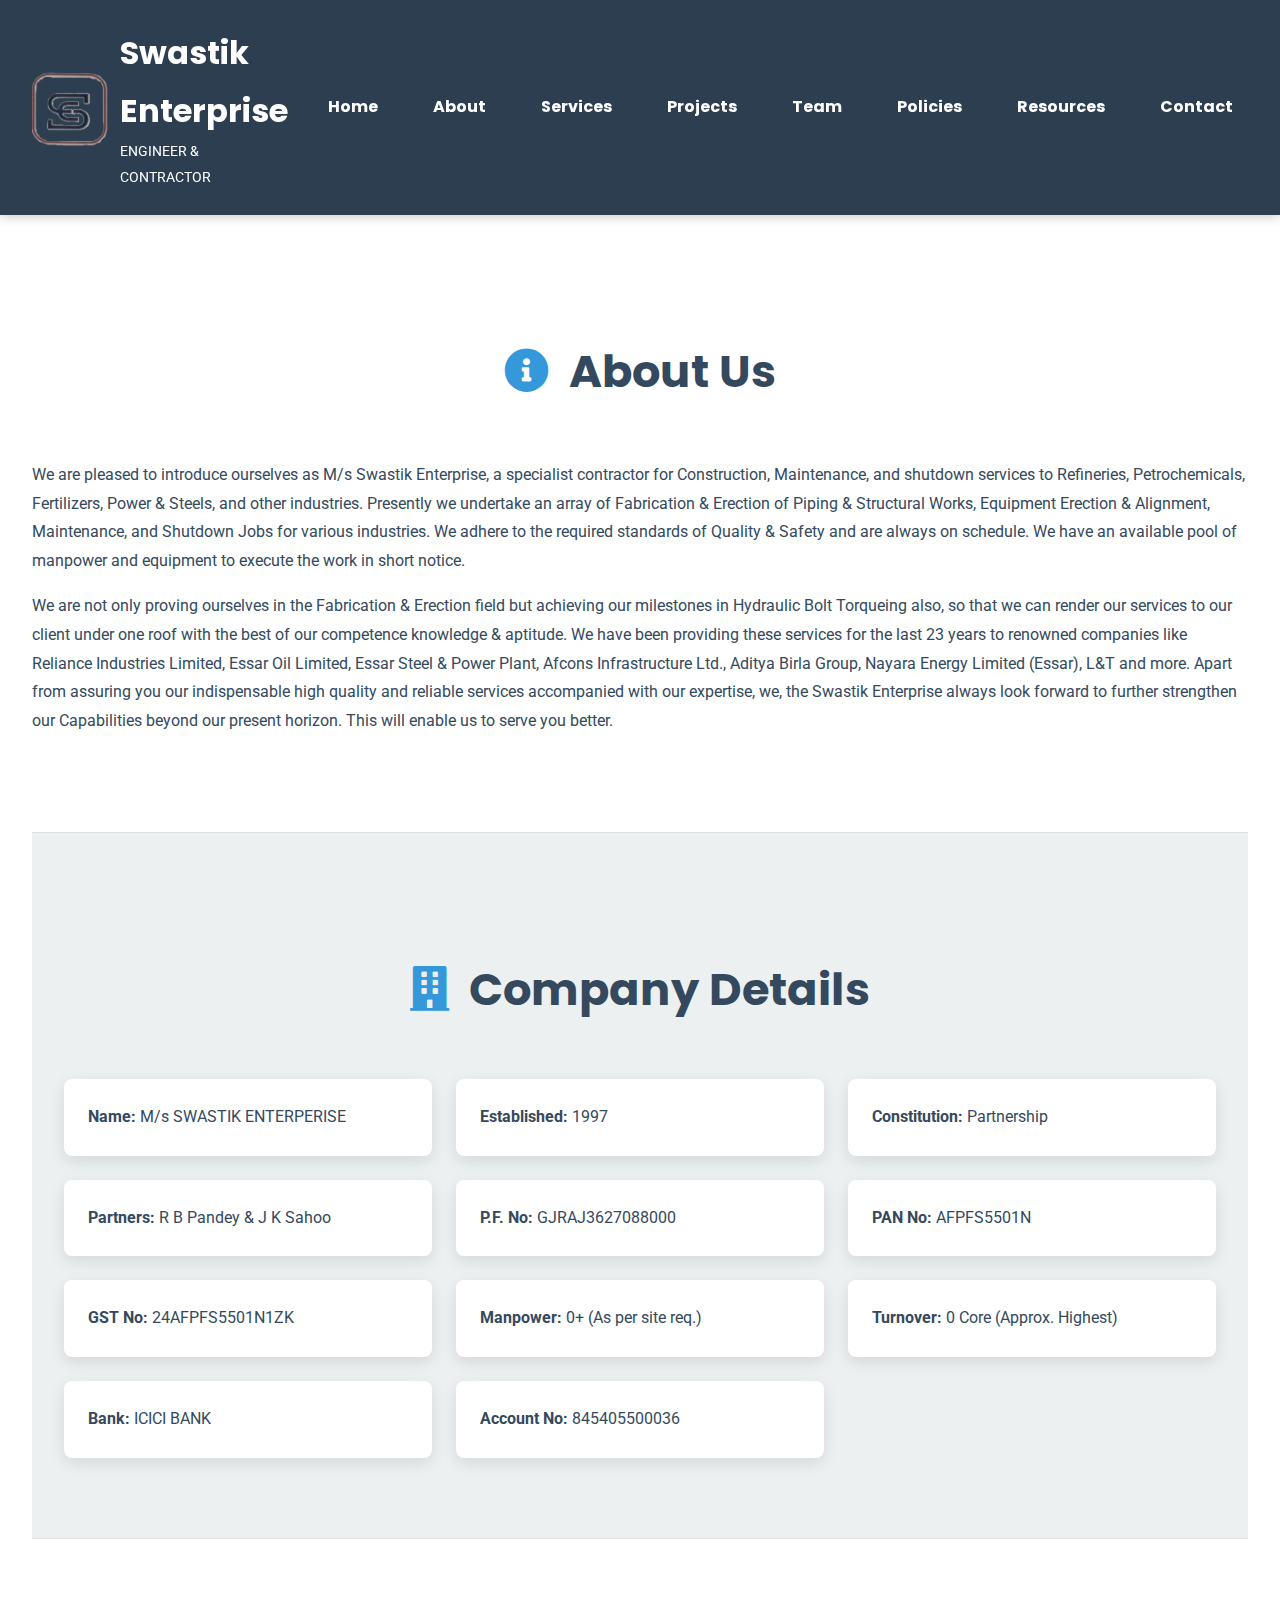
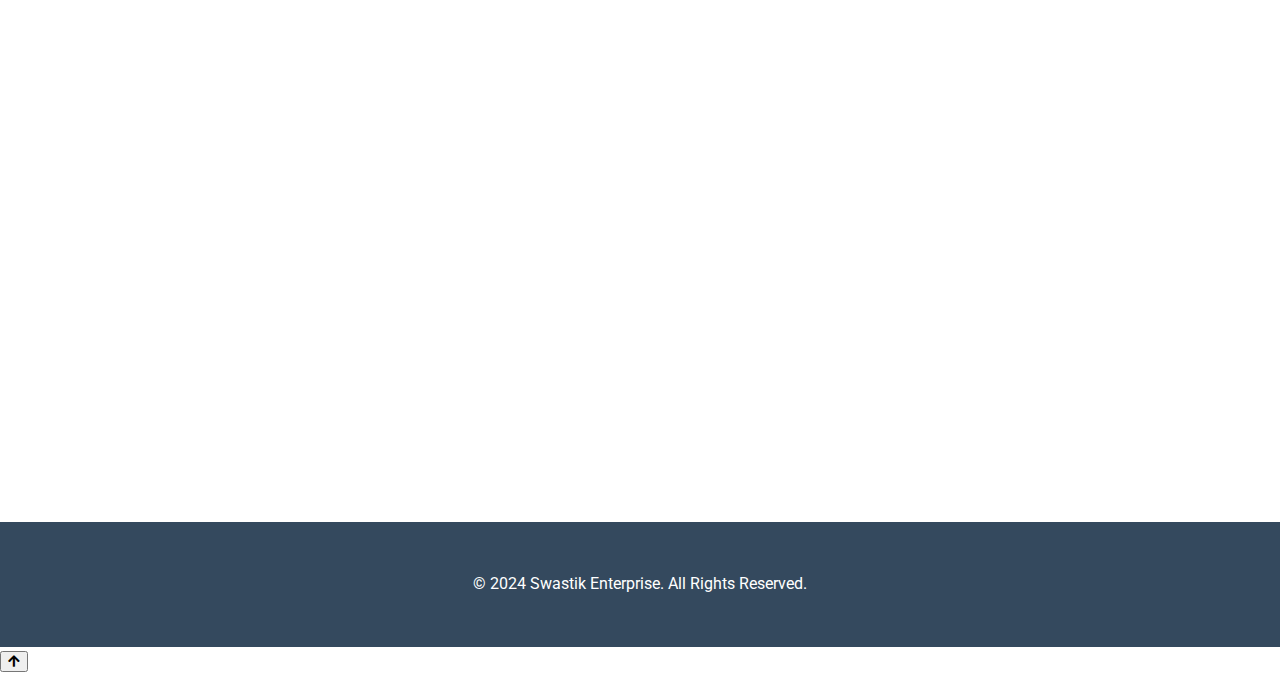
<file: about.html>
<!DOCTYPE html>
<html lang="en">
<head>
    <meta charset="UTF-8">
    <meta name="viewport" content="width=device-width, initial-scale=1.0">
    <title>About Us - Swastik Enterprise</title>
    <link rel="stylesheet" href="style.css">
    <link rel="stylesheet" href="https://cdnjs.cloudflare.com/ajax/libs/font-awesome/5.15.4/css/all.min.css">
</head>
<body>
    <header>
        <nav>
            <div class="logo">
                <a href="index.html" style="text-decoration: none; color: inherit; display: flex; align-items: center;">
                    <img src="images/Screenshot_2025-08-11_151941-removebg-preview.png" alt="Swastik Enterprise Logo" class="company-logo">
                    <div>
                        <h1>Swastik Enterprise</h1>
                        <p>ENGINEER & CONTRACTOR</p>
                    </div>
                </a>
            </div>
            <div class="menu-toggle" id="mobile-menu">
                <span class="bar"></span>
                <span class="bar"></span>
                <span class="bar"></span>
            </div>
            <ul class="nav-list">
                <li><a href="index.html">Home</a></li>
                <li><a href="about.html">About</a></li>
                <li><a href="services.html">Services</a></li>
                <li><a href="projects.html">Projects</a></li>
                <li><a href="team.html">Team</a></li>
                <li><a href="policies.html">Policies</a></li>
                <li><a href="resources.html">Resources</a></li>
                <li><a href="contact.html">Contact</a></li>
            </ul>
        </nav>
    </header>

    <main>
        <section id="about">
            <h2><i class="fas fa-info-circle"></i> About Us</h2>
            <p>We are pleased to introduce ourselves as M/s Swastik Enterprise, a specialist contractor for Construction, Maintenance, and shutdown services to Refineries, Petrochemicals, Fertilizers, Power & Steels, and other industries. Presently we undertake an array of Fabrication & Erection of Piping & Structural Works, Equipment Erection & Alignment, Maintenance, and Shutdown Jobs for various industries. We adhere to the required standards of Quality & Safety and are always on schedule. We have an available pool of manpower and equipment to execute the work in short notice.</p>
            <p>We are not only proving ourselves in the Fabrication & Erection field but achieving our milestones in Hydraulic Bolt Torqueing also, so that we can render our services to our client under one roof with the best of our competence knowledge & aptitude. We have been providing these services for the last 23 years to renowned companies like Reliance Industries Limited, Essar Oil Limited, Essar Steel & Power Plant, Afcons Infrastructure Ltd., Aditya Birla Group, Nayara Energy Limited (Essar), L&T and more. Apart from assuring you our indispensable high quality and reliable services accompanied with our expertise, we, the Swastik Enterprise always look forward to further strengthen our Capabilities beyond our present horizon. This will enable us to serve you better.</p>
        </section>

        <section id="company-details" class="bg-light">
            <h2><i class="fas fa-building"></i> Company Details</h2>
            <div class="details-grid">
                <div class="detail-item"><strong>Name:</strong> M/s SWASTIK ENTERPERISE</div>
                <div class="detail-item"><strong>Established:</strong> 1997</div>
                <div class="detail-item"><strong>Constitution:</strong> Partnership</div>
                <div class="detail-item"><strong>Partners:</strong> R B Pandey & J K Sahoo</div>
                <div class="detail-item"><strong>P.F. No:</strong> GJRAJ3627088000</div>
                <div class="detail-item"><strong>PAN No:</strong> AFPFS5501N</div>
                <div class="detail-item"><strong>GST No:</strong> 24AFPFS5501N1ZK</div>
                <div class="detail-item"><strong>Manpower:</strong> <span class="count-up" data-target="450">0</span>+ (As per site req.)</div>
                <div class="detail-item"><strong>Turnover:</strong> <span class="count-up" data-target="11">0</span> Core (Approx. Highest)</div>
                <div class="detail-item"><strong>Bank:</strong> ICICI BANK</div>
                <div class="detail-item"><strong>Account No:</strong> 845405500036</div>
            </div>
        </section>

        <section id="training">
            <h2><i class="fas fa-chalkboard-teacher"></i> Training & Development</h2>
            <p>Swastik Enterprise believes in continuously developing and nurturing its team to the benefit of its clients, the company, and the employee. We established a training centre with a vision to frequently impart knowledge to our engineers and technicians on modern and latest versions of technology. In parallel with that, frequent trainings are provided by the OEM on new and updated versions of the equipment and technologies.</p>
            <div class="training-programs">
                <div class="program">Soft Skill & Management Training</div>
                <div class="program">Health & Safety Environment Skill Training</div>
            </div>
        </section>
    </main>

    <footer>
        <p>&copy; 2024 Swastik Enterprise. All Rights Reserved.</p>
    </footer>

    <button id="back-to-top" title="Back to Top"><i class="fas fa-arrow-up"></i></button>
    <script src="script.js"></script>
</body>
</html>
</file>
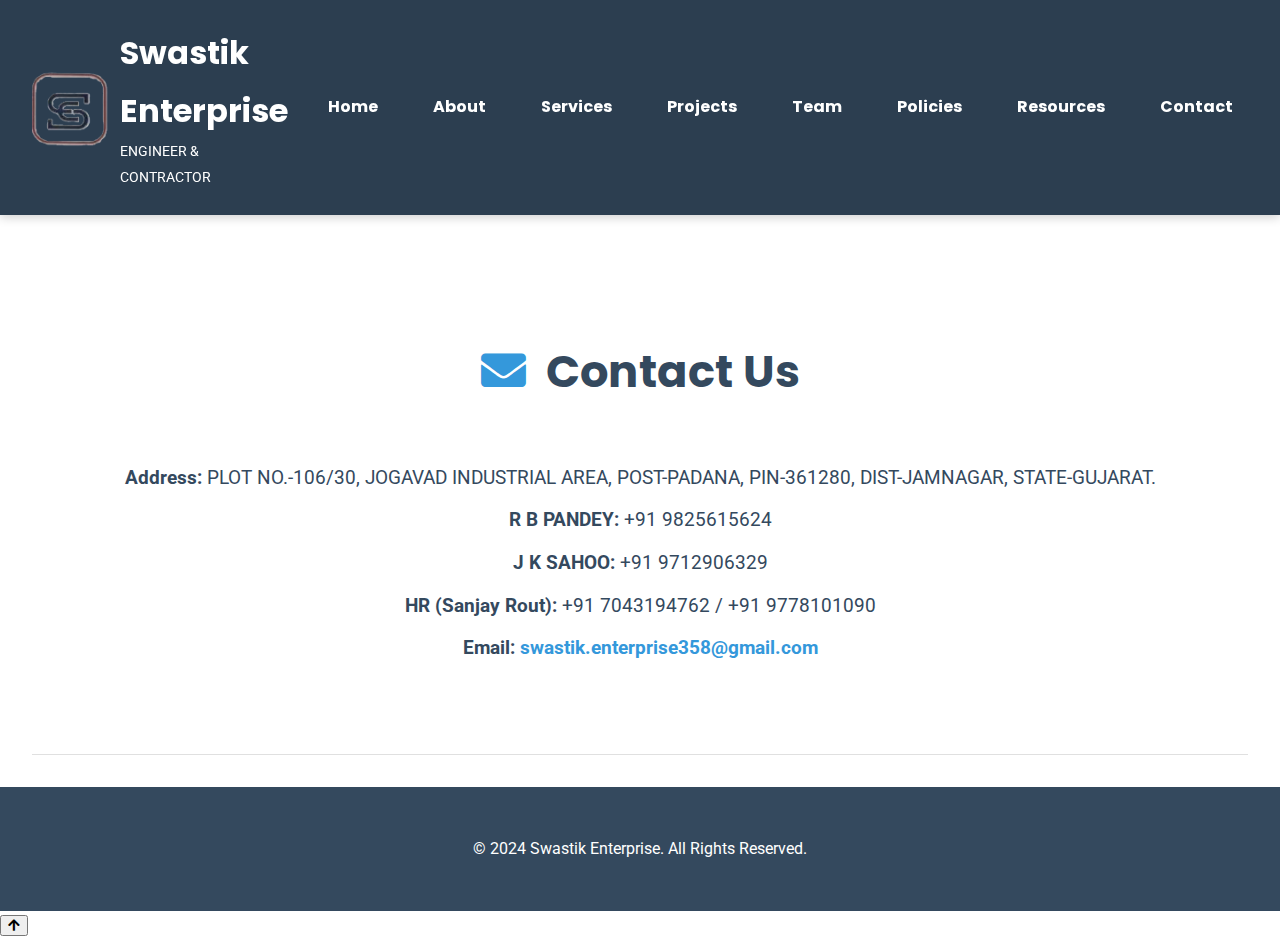
<file: contact.html>
<!DOCTYPE html>
<html lang="en">
<head>
    <meta charset="UTF-8">
    <meta name="viewport" content="width=device-width, initial-scale=1.0">
    <title>Contact Us - Swastik Enterprise</title>
    <link rel="stylesheet" href="style.css">
    <link rel="stylesheet" href="https://cdnjs.cloudflare.com/ajax/libs/font-awesome/5.15.4/css/all.min.css">
</head>
<body>
    <header>
        <nav>
            <div class="logo">
                <a href="index.html" style="text-decoration: none; color: inherit; display: flex; align-items: center;">
                    <img src="images/Screenshot_2025-08-11_151941-removebg-preview.png" alt="Swastik Enterprise Logo" class="company-logo">
                    <div>
                        <h1>Swastik Enterprise</h1>
                        <p>ENGINEER & CONTRACTOR</p>
                    </div>
                </a>
            </div>
            <div class="menu-toggle" id="mobile-menu">
                <span class="bar"></span>
                <span class="bar"></span>
                <span class="bar"></span>
            </div>
            <ul class="nav-list" id="main-nav-list">
                <li><a href="index.html">Home</a></li>
                <li><a href="about.html">About</a></li>
                <li><a href="services.html">Services</a></li>
                <li><a href="projects.html">Projects</a></li>
                <li><a href="team.html">Team</a></li>
                <li><a href="policies.html">Policies</a></li>
                <li><a href="resources.html">Resources</a></li>
                <li><a href="contact.html">Contact</a></li>
            </ul>
        </nav>
    </header>

    <main>
        <section id="contact">
            <h2><i class="fas fa-envelope"></i> Contact Us</h2>
            <p><strong>Address:</strong> PLOT NO.-106/30, JOGAVAD INDUSTRIAL AREA, POST-PADANA, PIN-361280, DIST-JAMNAGAR, STATE-GUJARAT.</p>
            <p><strong>R B PANDEY:</strong> +91 9825615624</p>
            <p><strong>J K SAHOO:</strong> +91 9712906329</p>
            <p><strong>HR (Sanjay Rout):</strong> +91 7043194762 / +91 9778101090</p>
            <p><strong>Email:</strong> <a href="mailto:swastik.enterprise358@gmail.com">swastik.enterprise358@gmail.com</a></p>
        </section>
    </main>

    <footer>
        <p>&copy; 2024 Swastik Enterprise. All Rights Reserved.</p>
    </footer>

    <button id="back-to-top" title="Back to Top"><i class="fas fa-arrow-up"></i></button>
    <script src="script.js"></script>
</body>
</html>
</file>
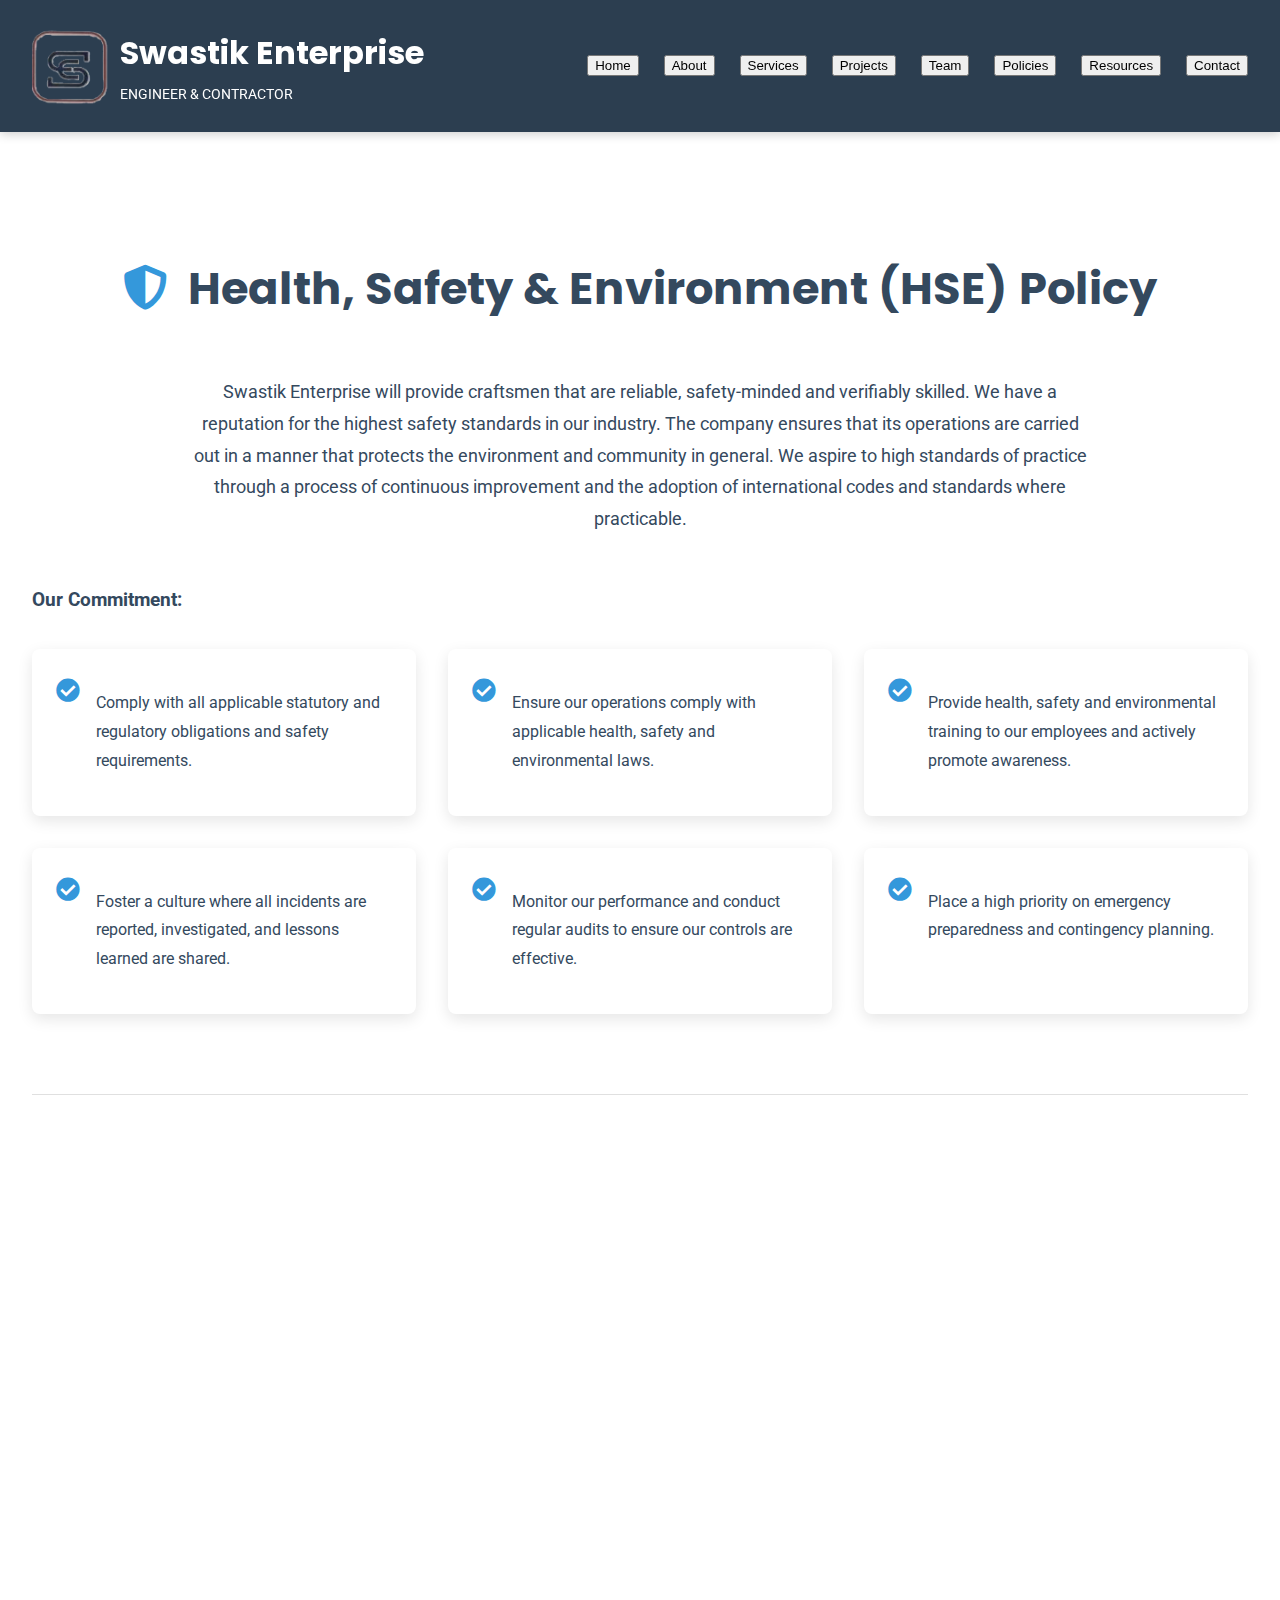
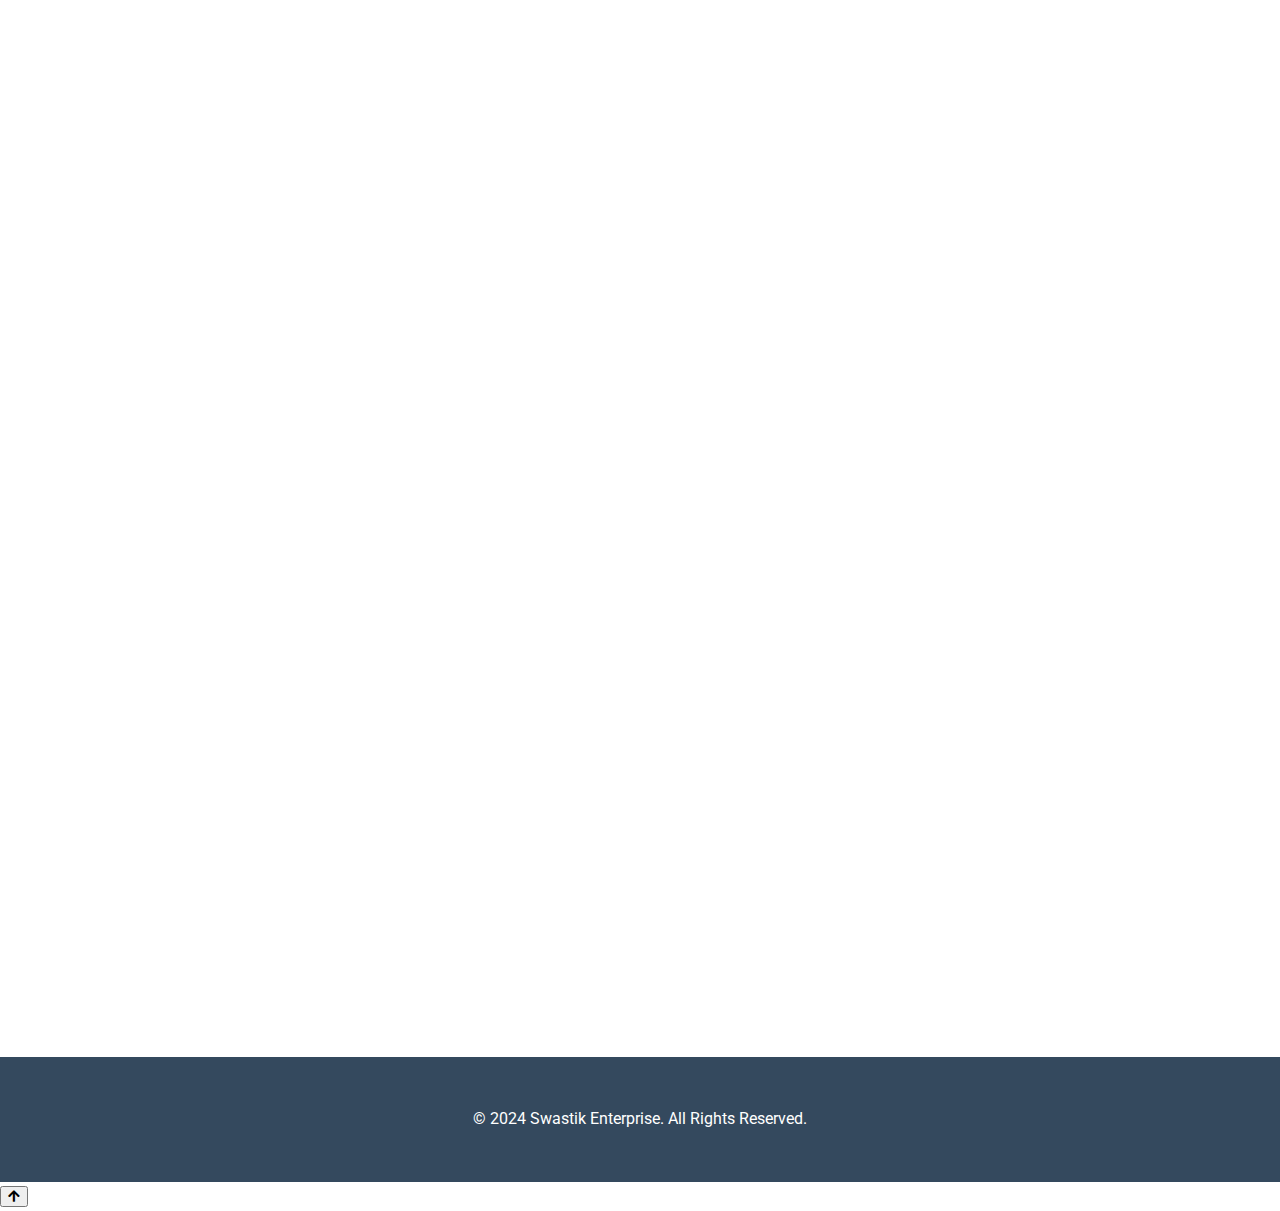
<file: policies.html>
<!DOCTYPE html>
<html lang="en">
<head>
    <meta charset="UTF-8">
    <meta name="viewport" content="width=device-width, initial-scale=1.0">
    <title>Our Policies - Swastik Enterprise</title>
    <link rel="stylesheet" href="style.css">
    <link rel="stylesheet" href="https://cdnjs.cloudflare.com/ajax/libs/font-awesome/5.15.4/css/all.min.css">
</head>
<body>
    <header>
        <nav>
            <div class="logo">
                <a href="index.html" style="text-decoration: none; color: inherit; display: flex; align-items: center;">
                    <img src="images/Screenshot_2025-08-11_151941-removebg-preview.png" alt="Swastik Enterprise Logo" class="company-logo">
                    <div>
                        <h1>Swastik Enterprise</h1>
                        <p>ENGINEER & CONTRACTOR</p>
                    </div>
                </a>
            </div>
            <div class="menu-toggle" id="mobile-menu">
                <span class="bar"></span>
                <span class="bar"></span>
                <span class="bar"></span>
            </div>
            <ul class="nav-list" id="main-nav-list">
                <li><button class="button-90" role="button" onclick="location.href='index.html'">Home</button></li>
                <li><button class="button-90" role="button" onclick="location.href='about.html'">About</button></li>
                <li><button class="button-90" role="button" onclick="location.href='services.html'">Services</button></li>
                <li><button class="button-90" role="button" onclick="location.href='projects.html'">Projects</button></li>
                <li><button class="button-90" role="button" onclick="location.href='team.html'">Team</button></li>
                <li><button class="button-90" role="button" onclick="location.href='policies.html'">Policies</button></li>
                <li><button class="button-90" role="button" onclick="location.href='resources.html'">Resources</button></li>
                <li><button class="button-90" role="button" onclick="location.href='contact.html'">Contact</button></li>
            </ul>
        </nav>
    </header>

    <main>
        <section id="hse-policy">
            <h2><i class="fas fa-shield-alt"></i> Health, Safety & Environment (HSE) Policy</h2>
            <p class="policy-intro">Swastik Enterprise will provide craftsmen that are reliable, safety-minded and verifiably skilled. We have a reputation for the highest safety standards in our industry. The company ensures that its operations are carried out in a manner that protects the environment and community in general. We aspire to high standards of practice through a process of continuous improvement and the adoption of international codes and standards where practicable.</p>
            
            <h3>Our Commitment:</h3>
            <div class="policy-grid">
                <div class="policy-point">
                    <i class="fas fa-check-circle"></i>
                    <p>Comply with all applicable statutory and regulatory obligations and safety requirements.</p>
                </div>
                <div class="policy-point">
                    <i class="fas fa-check-circle"></i>
                    <p>Ensure our operations comply with applicable health, safety and environmental laws.</p>
                </div>
                <div class="policy-point">
                    <i class="fas fa-check-circle"></i>
                    <p>Provide health, safety and environmental training to our employees and actively promote awareness.</p>
                </div>
                <div class="policy-point">
                    <i class="fas fa-check-circle"></i>
                    <p>Foster a culture where all incidents are reported, investigated, and lessons learned are shared.</p>
                </div>
                <div class="policy-point">
                    <i class="fas fa-check-circle"></i>
                    <p>Monitor our performance and conduct regular audits to ensure our controls are effective.</p>
                </div>
                <div class="policy-point">
                    <i class="fas fa-check-circle"></i>
                    <p>Place a high priority on emergency preparedness and contingency planning.</p>
                </div>
            </div>
        </section>

        <section id="quality-policy" class="bg-light">
            <h2><i class="fas fa-award"></i> Quality Policy</h2>
            <p class="policy-intro">We at Swastik Enterprise, take full commitment and involvement in striving to Fabricate and install Engineering products and related services that satisfy customer with relevant code requirements and specifications. We shall adhere to established Quality Management system based on current and applicable standards and specification in place and ensure that it is continually improved.</p>
            
            <h3>Our Quality Objectives:</h3>
            <div class="policy-grid">
                <div class="policy-point">
                    <i class="fas fa-check-circle"></i>
                    <p>Adherence to the Quality Assurance plan and inspection requirements.</p>
                </div>
                <div class="policy-point">
                    <i class="fas fa-check-circle"></i>
                    <p>Endeavor to satisfy Our Client’s requirements and get things right the first time.</p>
                </div>
                <div class="policy-point">
                    <i class="fas fa-check-circle"></i>
                    <p>Progressively grow our business while maintaining our focus on the quality of services.</p>
                </div>
                <div class="policy-point">
                    <i class="fas fa-check-circle"></i>
                    <p>Ensure our staff are fully trained and involved in quality improvement.</p>
                </div>
                <div class="policy-point">
                    <i class="fas fa-check-circle"></i>
                    <p>Only use services that meet our own quality assurance standards.</p>
                </div>
                <div class="policy-point">
                    <i class="fas fa-check-circle"></i>
                    <p>Deliver a quality service to maintain excellent customer relations.</p>
                </div>
            </div>
        </section>

        <section id="safety-goal">
            <h2><i class="fas fa-bullseye"></i> Our Goal & Basic Safety</h2>
            <div class="goal-grid">
                <div class="goal-item">
                    <h3>Integrate H&S</h3>
                    <p>Integrate Health and Safety as an essential part of our operational and management decision-making process.</p>
                </div>
                <div class="goal-item">
                    <h3>Cooperate with Customers</h3>
                    <p>Cooperate with customers to understand their needs and support them to use the best health and safety practices.</p>
                </div>
                <div class="goal-item">
                    <h3>Qualified Staff</h3>
                    <p>Ensure all staff are fully qualified and comply with all workers' compensation and environmental regulations.</p>
                </div>
                <div class="goal-item">
                    <h3>No Compromise</h3>
                    <p>No compromise with safety rules and regulations.</p>
                </div>
            </div>
        </section>
    </main>

    <footer>
        <p>&copy; 2024 Swastik Enterprise. All Rights Reserved.</p>
    </footer>

    <button id="back-to-top" title="Back to Top"><i class="fas fa-arrow-up"></i></button>
    <script src="script.js"></script>
</body>
</html>
</file>
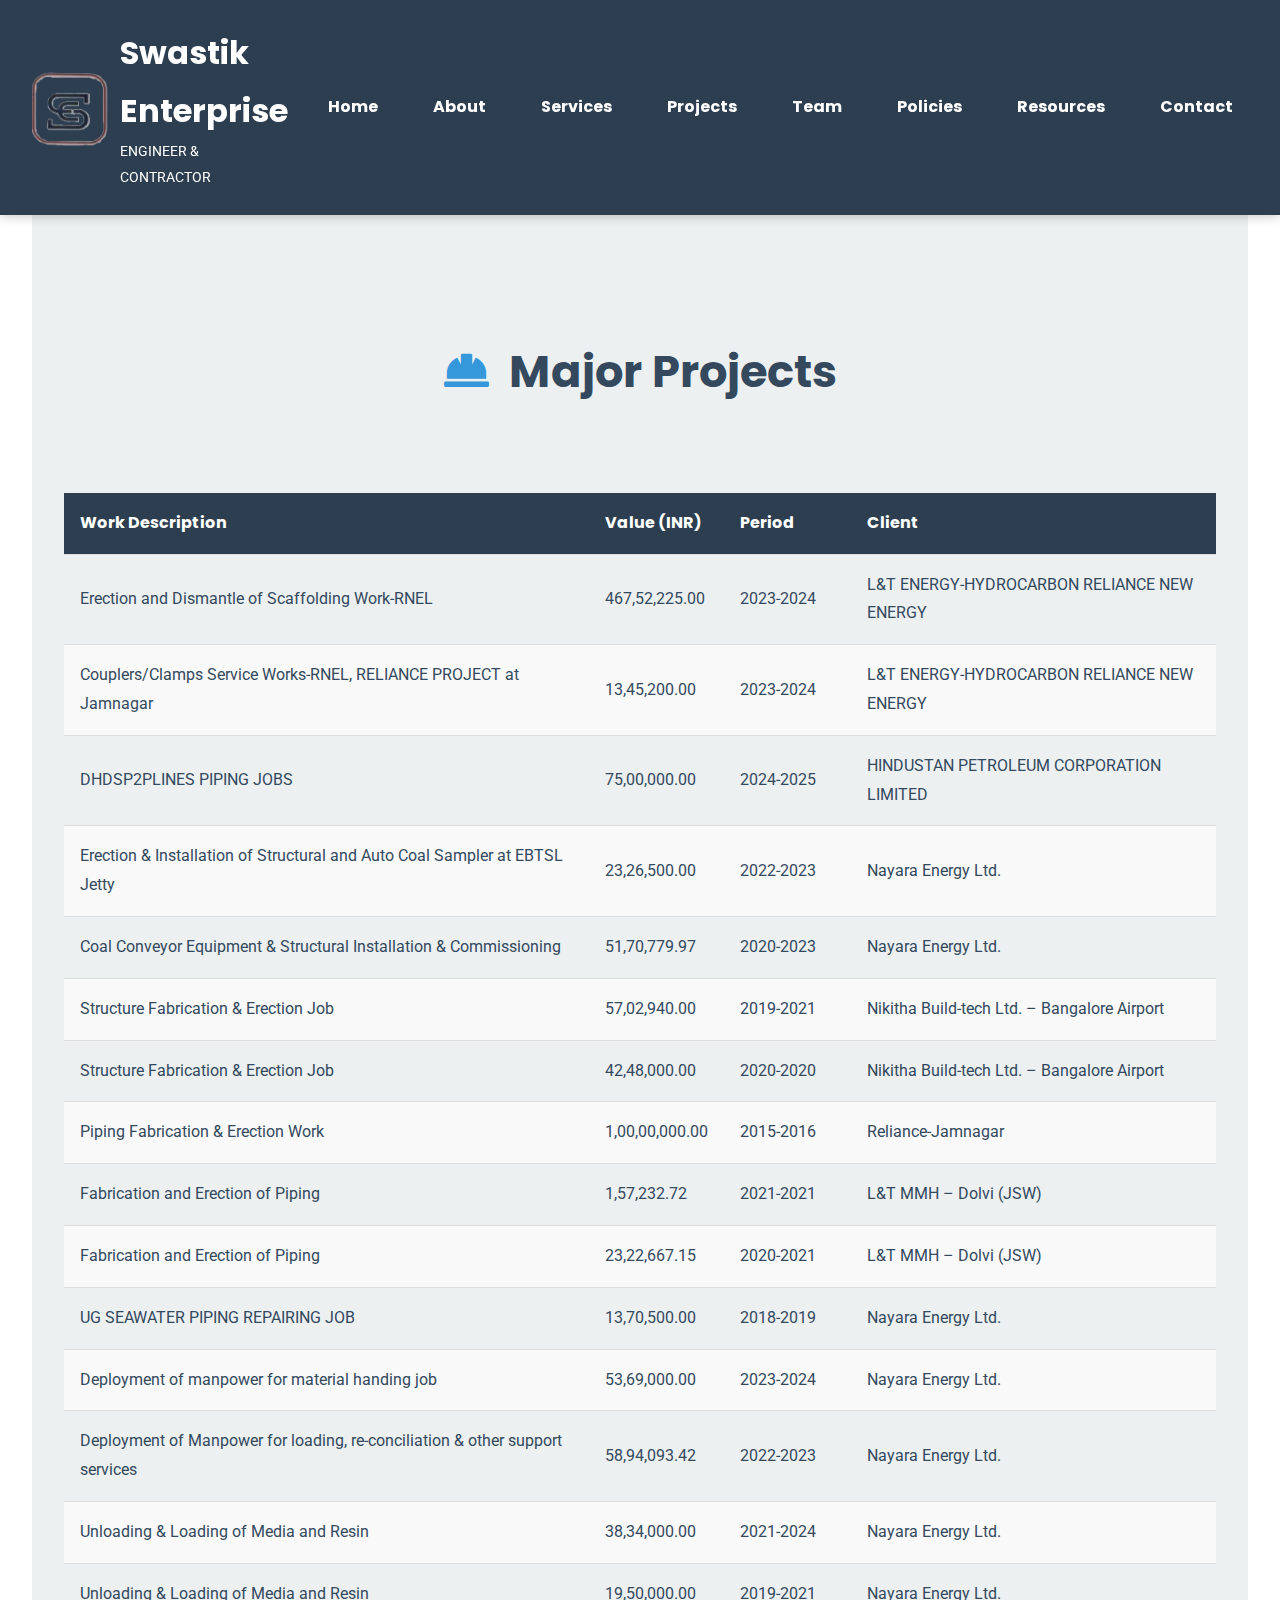
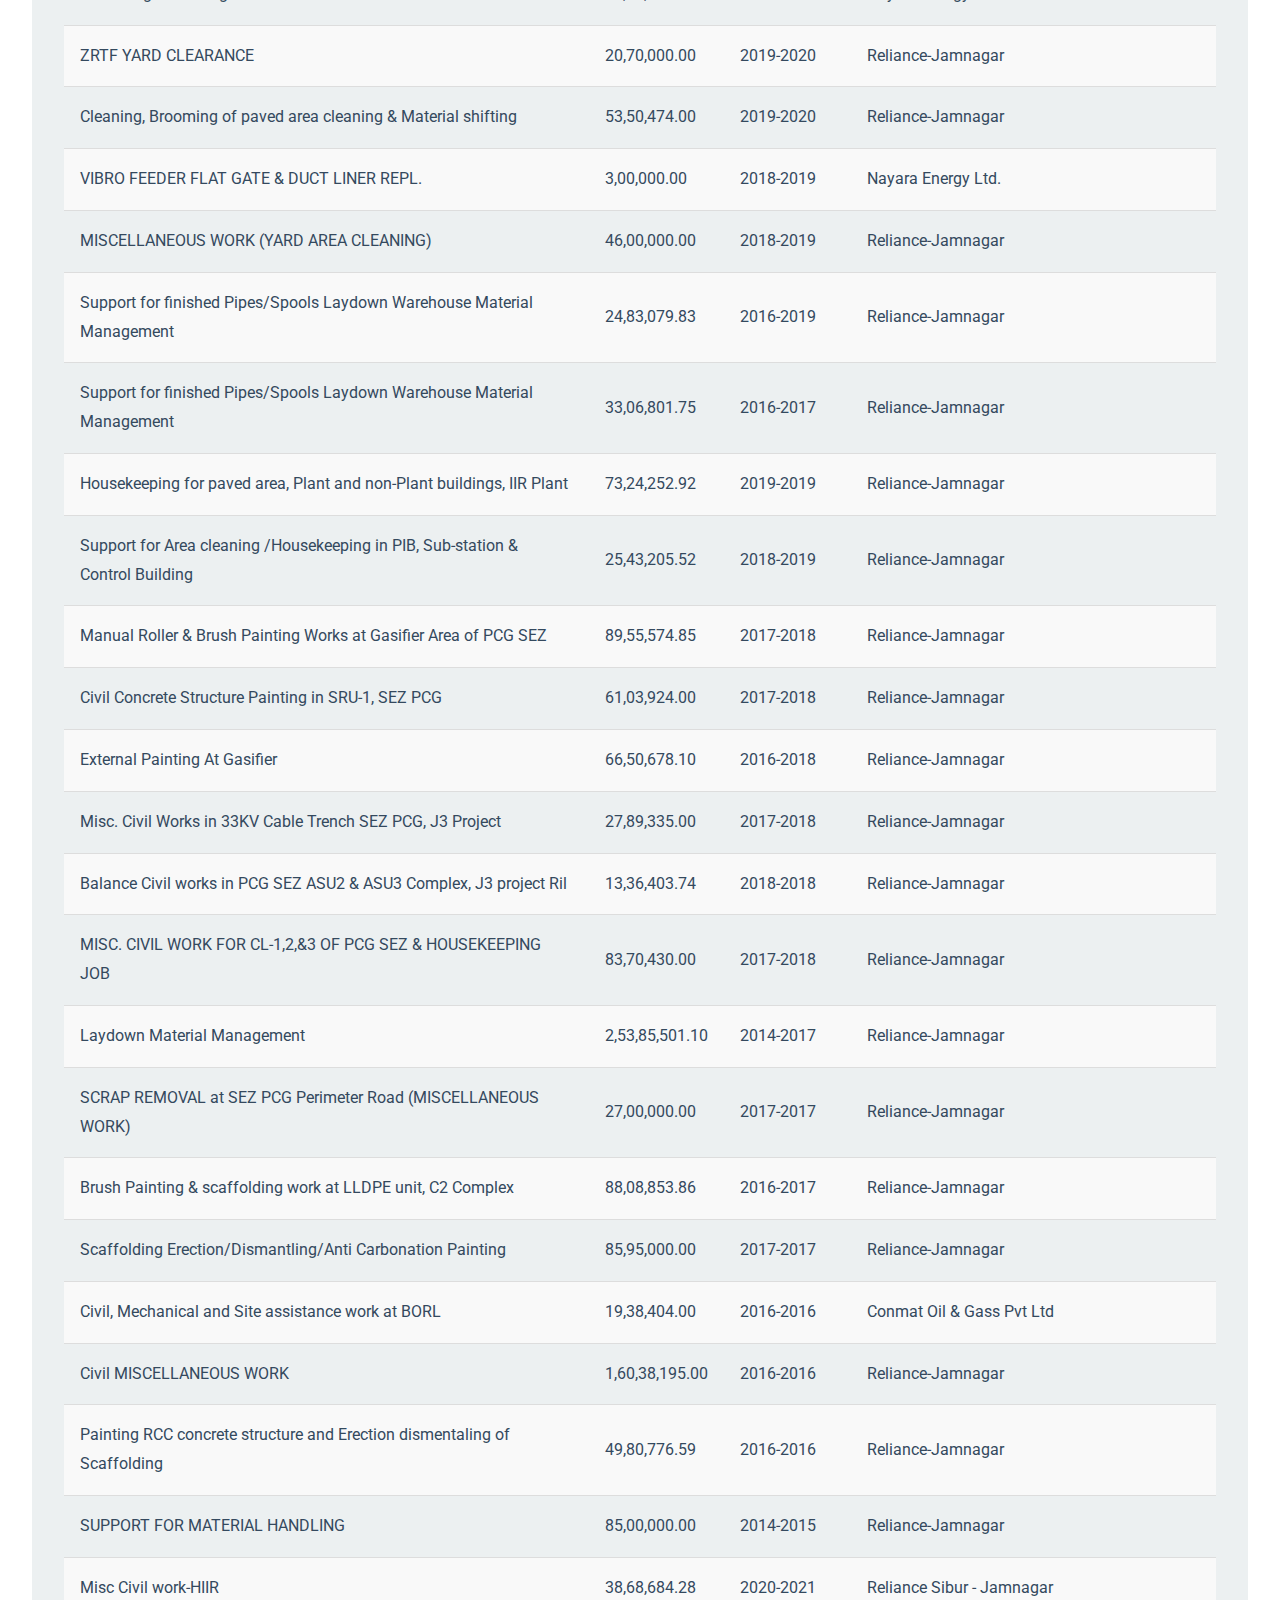
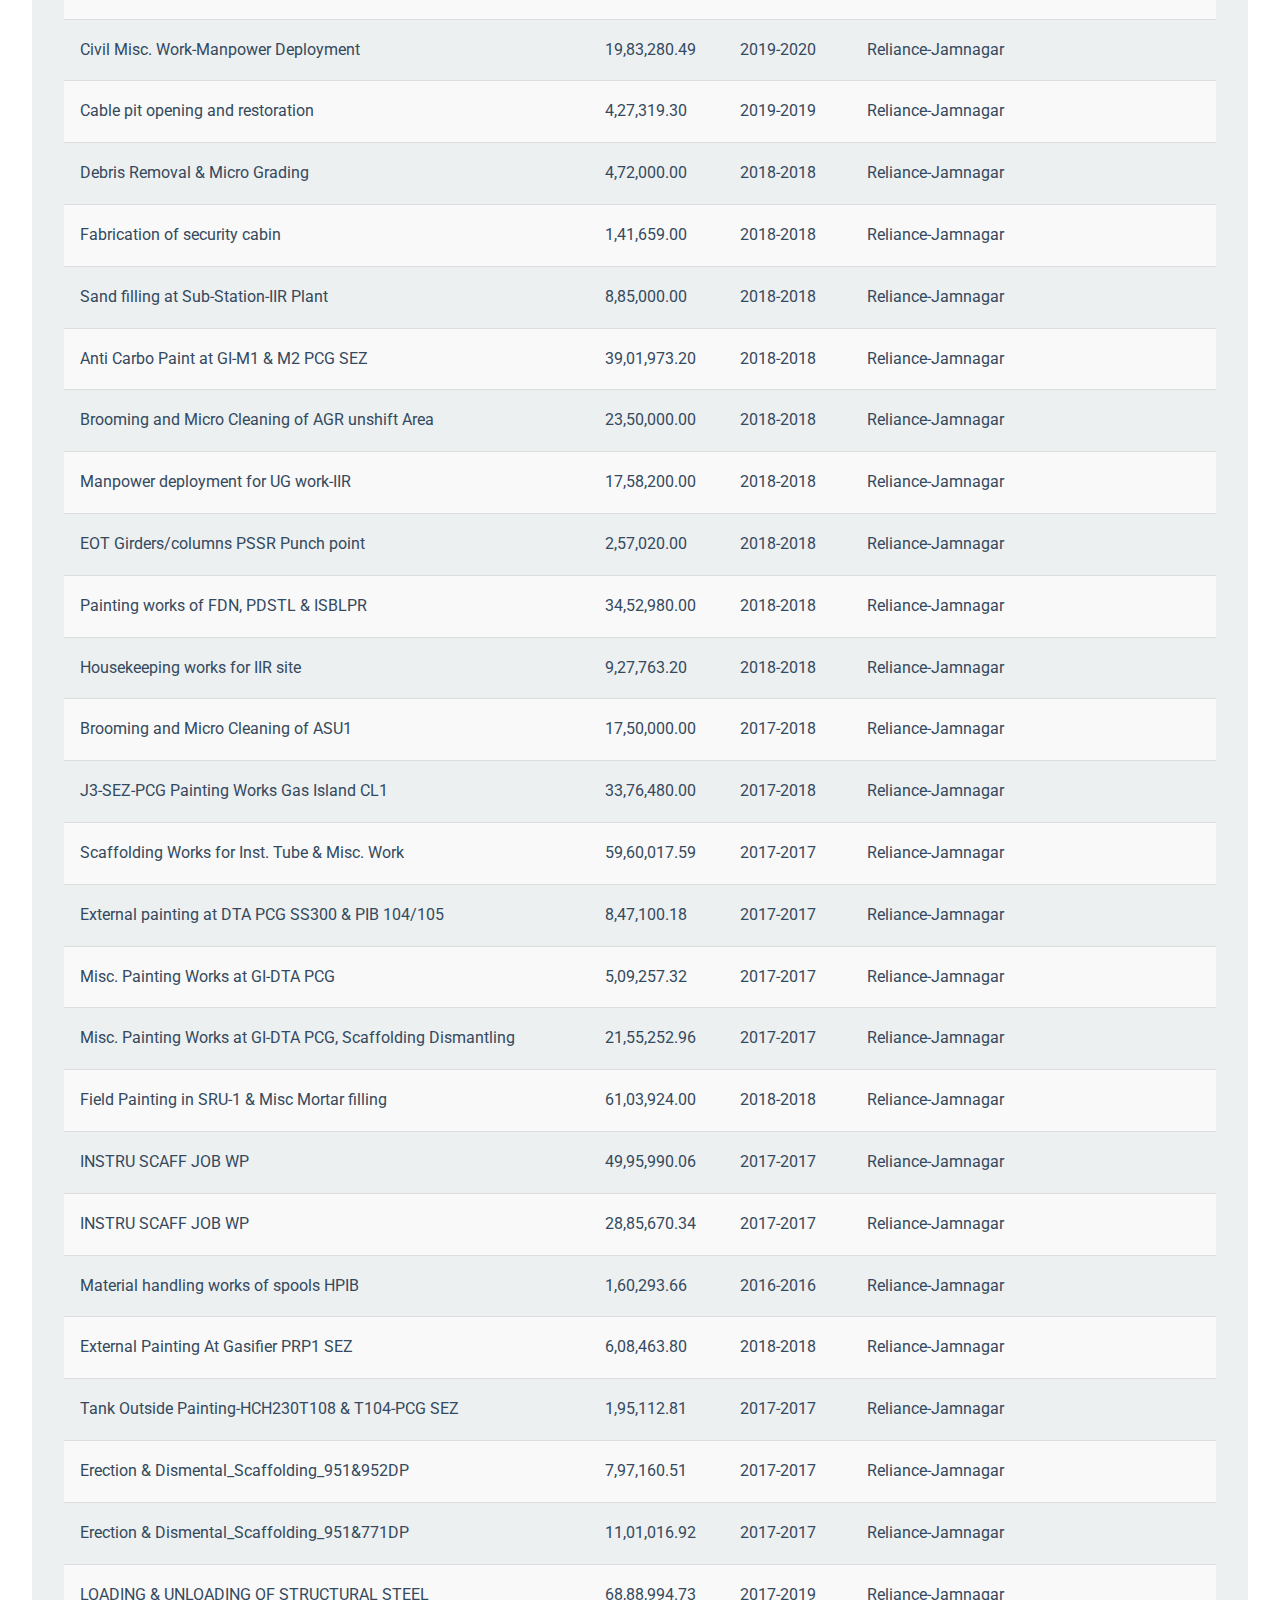
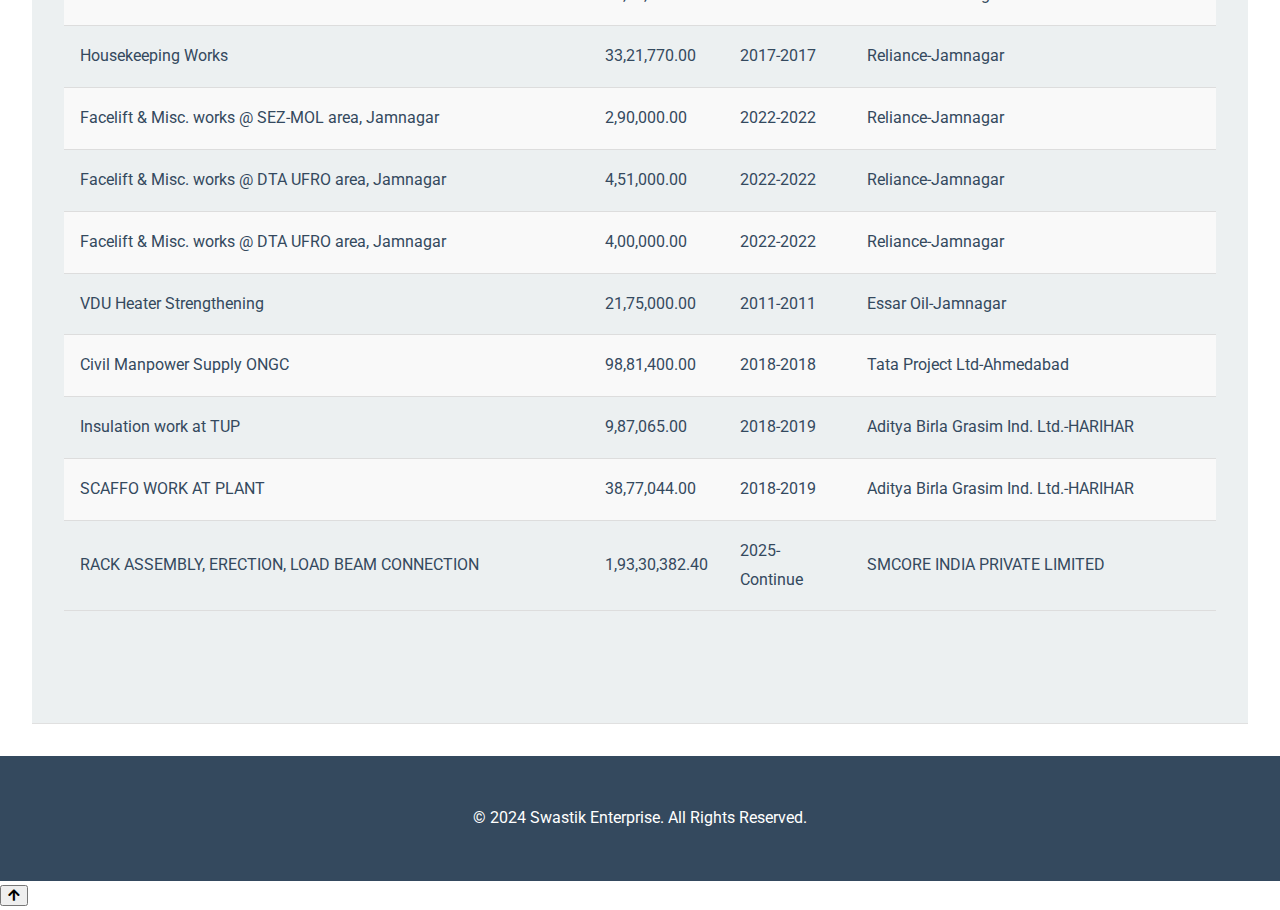
<file: projects.html>
<!DOCTYPE html>
<html lang="en">
<head>
    <meta charset="UTF-8">
    <meta name="viewport" content="width=device-width, initial-scale=1.0">
    <title>Our Projects - Swastik Enterprise</title>
    <link rel="stylesheet" href="style.css">
    <link rel="stylesheet" href="https://cdnjs.cloudflare.com/ajax/libs/font-awesome/5.15.4/css/all.min.css">
</head>
<body>
    <header>
        <nav>
            <div class="logo">
                <a href="index.html" style="text-decoration: none; color: inherit; display: flex; align-items: center;">
                    <img src="images/Screenshot_2025-08-11_151941-removebg-preview.png" alt="Swastik Enterprise Logo" class="company-logo">
                    <div>
                        <h1>Swastik Enterprise</h1>
                        <p>ENGINEER & CONTRACTOR</p>
                    </div>
                </a>
            </div>
            <div class="menu-toggle" id="mobile-menu">
                <span class="bar"></span>
                <span class="bar"></span>
                <span class="bar"></span>
            </div>
            <ul class="nav-list" id="main-nav-list">
                <li><a href="index.html">Home</a></li>
                <li><a href="about.html">About</a></li>
                <li><a href="services.html">Services</a></li>
                <li><a href="projects.html">Projects</a></li>
                <li><a href="team.html">Team</a></li>
                <li><a href="policies.html">Policies</a></li>
                <li><a href="resources.html">Resources</a></li>
                <li><a href="contact.html">Contact</a></li>
            </ul>
        </nav>
    </header>

    <main>
        <section id="projects" class="bg-light">
            <h2><i class="fas fa-hard-hat"></i> Major Projects</h2>
            <div class="table-container">
                <table>
                    <thead>
                        <tr>
                            <th>Work Description</th>
                            <th>Value (INR)</th>
                            <th>Period</th>
                            <th>Client</th>
                        </tr>
                    </thead>
                    <tbody>
                        <tr><td>Erection and Dismantle of Scaffolding Work-RNEL</td><td>467,52,225.00</td><td>2023-2024</td><td>L&T ENERGY-HYDROCARBON RELIANCE NEW ENERGY</td></tr>
                        <tr><td>Couplers/Clamps Service Works-RNEL, RELIANCE PROJECT at Jamnagar</td><td>13,45,200.00</td><td>2023-2024</td><td>L&T ENERGY-HYDROCARBON RELIANCE NEW ENERGY</td></tr>
                        <tr><td>DHDSP2PLINES PIPING JOBS</td><td>75,00,000.00</td><td>2024-2025</td><td>HINDUSTAN PETROLEUM CORPORATION LIMITED</td></tr>
                        <tr><td>Erection & Installation of Structural and Auto Coal Sampler at EBTSL Jetty</td><td>23,26,500.00</td><td>2022-2023</td><td>Nayara Energy Ltd.</td></tr>
                        <tr><td>Coal Conveyor Equipment & Structural Installation & Commissioning</td><td>51,70,779.97</td><td>2020-2023</td><td>Nayara Energy Ltd.</td></tr>
                        <tr><td>Structure Fabrication & Erection Job</td><td>57,02,940.00</td><td>2019-2021</td><td>Nikitha Build-tech Ltd. – Bangalore Airport</td></tr>
                        <tr><td>Structure Fabrication & Erection Job</td><td>42,48,000.00</td><td>2020-2020</td><td>Nikitha Build-tech Ltd. – Bangalore Airport</td></tr>
                        <tr><td>Piping Fabrication & Erection Work</td><td>1,00,00,000.00</td><td>2015-2016</td><td>Reliance-Jamnagar</td></tr>
                        <tr><td>Fabrication and Erection of Piping</td><td>1,57,232.72</td><td>2021-2021</td><td>L&T MMH – Dolvi (JSW)</td></tr>
                        <tr><td>Fabrication and Erection of Piping</td><td>23,22,667.15</td><td>2020-2021</td><td>L&T MMH – Dolvi (JSW)</td></tr>
                        <tr><td>UG SEAWATER PIPING REPAIRING JOB</td><td>13,70,500.00</td><td>2018-2019</td><td>Nayara Energy Ltd.</td></tr>
                        <tr><td>Deployment of manpower for material handing job</td><td>53,69,000.00</td><td>2023-2024</td><td>Nayara Energy Ltd.</td></tr>
                        <tr><td>Deployment of Manpower for loading, re-conciliation & other support services</td><td>58,94,093.42</td><td>2022-2023</td><td>Nayara Energy Ltd.</td></tr>
                        <tr><td>Unloading & Loading of Media and Resin</td><td>38,34,000.00</td><td>2021-2024</td><td>Nayara Energy Ltd.</td></tr>
                        <tr><td>Unloading & Loading of Media and Resin</td><td>19,50,000.00</td><td>2019-2021</td><td>Nayara Energy Ltd.</td></tr>
                        <tr><td>ZRTF YARD CLEARANCE</td><td>20,70,000.00</td><td>2019-2020</td><td>Reliance-Jamnagar</td></tr>
                        <tr><td>Cleaning, Brooming of paved area cleaning & Material shifting</td><td>53,50,474.00</td><td>2019-2020</td><td>Reliance-Jamnagar</td></tr>
                        <tr><td>VIBRO FEEDER FLAT GATE & DUCT LINER REPL.</td><td>3,00,000.00</td><td>2018-2019</td><td>Nayara Energy Ltd.</td></tr>
                        <tr><td>MISCELLANEOUS WORK (YARD AREA CLEANING)</td><td>46,00,000.00</td><td>2018-2019</td><td>Reliance-Jamnagar</td></tr>
                        <tr><td>Support for finished Pipes/Spools Laydown Warehouse Material Management</td><td>24,83,079.83</td><td>2016-2019</td><td>Reliance-Jamnagar</td></tr>
                        <tr><td>Support for finished Pipes/Spools Laydown Warehouse Material Management</td><td>33,06,801.75</td><td>2016-2017</td><td>Reliance-Jamnagar</td></tr>
                        <tr><td>Housekeeping for paved area, Plant and non-Plant buildings, IIR Plant</td><td>73,24,252.92</td><td>2019-2019</td><td>Reliance-Jamnagar</td></tr>
                        <tr><td>Support for Area cleaning /Housekeeping in PIB, Sub-station & Control Building</td><td>25,43,205.52</td><td>2018-2019</td><td>Reliance-Jamnagar</td></tr>
                        <tr><td>Manual Roller & Brush Painting Works at Gasifier Area of PCG SEZ</td><td>89,55,574.85</td><td>2017-2018</td><td>Reliance-Jamnagar</td></tr>
                        <tr><td>Civil Concrete Structure Painting in SRU-1, SEZ PCG</td><td>61,03,924.00</td><td>2017-2018</td><td>Reliance-Jamnagar</td></tr>
                        <tr><td>External Painting At Gasifier</td><td>66,50,678.10</td><td>2016-2018</td><td>Reliance-Jamnagar</td></tr>
                        <tr><td>Misc. Civil Works in 33KV Cable Trench SEZ PCG, J3 Project</td><td>27,89,335.00</td><td>2017-2018</td><td>Reliance-Jamnagar</td></tr>
                        <tr><td>Balance Civil works in PCG SEZ ASU2 & ASU3 Complex, J3 project Ril</td><td>13,36,403.74</td><td>2018-2018</td><td>Reliance-Jamnagar</td></tr>
                        <tr><td>MISC. CIVIL WORK FOR CL-1,2,&3 OF PCG SEZ & HOUSEKEEPING JOB</td><td>83,70,430.00</td><td>2017-2018</td><td>Reliance-Jamnagar</td></tr>
                        <tr><td>Laydown Material Management</td><td>2,53,85,501.10</td><td>2014-2017</td><td>Reliance-Jamnagar</td></tr>
                        <tr><td>SCRAP REMOVAL at SEZ PCG Perimeter Road (MISCELLANEOUS WORK)</td><td>27,00,000.00</td><td>2017-2017</td><td>Reliance-Jamnagar</td></tr>
                        <tr><td>Brush Painting & scaffolding work at LLDPE unit, C2 Complex</td><td>88,08,853.86</td><td>2016-2017</td><td>Reliance-Jamnagar</td></tr>
                        <tr><td>Scaffolding Erection/Dismantling/Anti Carbonation Painting</td><td>85,95,000.00</td><td>2017-2017</td><td>Reliance-Jamnagar</td></tr>
                        <tr><td>Civil, Mechanical and Site assistance work at BORL</td><td>19,38,404.00</td><td>2016-2016</td><td>Conmat Oil & Gass Pvt Ltd</td></tr>
                        <tr><td>Civil MISCELLANEOUS WORK</td><td>1,60,38,195.00</td><td>2016-2016</td><td>Reliance-Jamnagar</td></tr>
                        <tr><td>Painting RCC concrete structure and Erection dismentaling of Scaffolding</td><td>49,80,776.59</td><td>2016-2016</td><td>Reliance-Jamnagar</td></tr>
                        <tr><td>SUPPORT FOR MATERIAL HANDLING</td><td>85,00,000.00</td><td>2014-2015</td><td>Reliance-Jamnagar</td></tr>
                        <tr><td>Misc Civil work-HIIR</td><td>38,68,684.28</td><td>2020-2021</td><td>Reliance Sibur - Jamnagar</td></tr>
                        <tr><td>Civil Misc. Work-Manpower Deployment</td><td>19,83,280.49</td><td>2019-2020</td><td>Reliance-Jamnagar</td></tr>
                        <tr><td>Cable pit opening and restoration</td><td>4,27,319.30</td><td>2019-2019</td><td>Reliance-Jamnagar</td></tr>
                        <tr><td>Debris Removal & Micro Grading</td><td>4,72,000.00</td><td>2018-2018</td><td>Reliance-Jamnagar</td></tr>
                        <tr><td>Fabrication of security cabin</td><td>1,41,659.00</td><td>2018-2018</td><td>Reliance-Jamnagar</td></tr>
                        <tr><td>Sand filling at Sub-Station-IIR Plant</td><td>8,85,000.00</td><td>2018-2018</td><td>Reliance-Jamnagar</td></tr>
                        <tr><td>Anti Carbo Paint at GI-M1 & M2 PCG SEZ</td><td>39,01,973.20</td><td>2018-2018</td><td>Reliance-Jamnagar</td></tr>
                        <tr><td>Brooming and Micro Cleaning of AGR unshift Area</td><td>23,50,000.00</td><td>2018-2018</td><td>Reliance-Jamnagar</td></tr>
                        <tr><td>Manpower deployment for UG work-IIR</td><td>17,58,200.00</td><td>2018-2018</td><td>Reliance-Jamnagar</td></tr>
                        <tr><td>EOT Girders/columns PSSR Punch point</td><td>2,57,020.00</td><td>2018-2018</td><td>Reliance-Jamnagar</td></tr>
                        <tr><td>Painting works of FDN, PDSTL & ISBLPR</td><td>34,52,980.00</td><td>2018-2018</td><td>Reliance-Jamnagar</td></tr>
                        <tr><td>Housekeeping works for IIR site</td><td>9,27,763.20</td><td>2018-2018</td><td>Reliance-Jamnagar</td></tr>
                        <tr><td>Brooming and Micro Cleaning of ASU1</td><td>17,50,000.00</td><td>2017-2018</td><td>Reliance-Jamnagar</td></tr>
                        <tr><td>J3-SEZ-PCG Painting Works Gas Island CL1</td><td>33,76,480.00</td><td>2017-2018</td><td>Reliance-Jamnagar</td></tr>
                        <tr><td>Scaffolding Works for Inst. Tube & Misc. Work</td><td>59,60,017.59</td><td>2017-2017</td><td>Reliance-Jamnagar</td></tr>
                        <tr><td>External painting at DTA PCG SS300 & PIB 104/105</td><td>8,47,100.18</td><td>2017-2017</td><td>Reliance-Jamnagar</td></tr>
                        <tr><td>Misc. Painting Works at GI-DTA PCG</td><td>5,09,257.32</td><td>2017-2017</td><td>Reliance-Jamnagar</td></tr>
                        <tr><td>Misc. Painting Works at GI-DTA PCG, Scaffolding Dismantling</td><td>21,55,252.96</td><td>2017-2017</td><td>Reliance-Jamnagar</td></tr>
                        <tr><td>Field Painting in SRU-1 & Misc Mortar filling</td><td>61,03,924.00</td><td>2018-2018</td><td>Reliance-Jamnagar</td></tr>
                        <tr><td>INSTRU SCAFF JOB WP</td><td>49,95,990.06</td><td>2017-2017</td><td>Reliance-Jamnagar</td></tr>
                        <tr><td>INSTRU SCAFF JOB WP</td><td>28,85,670.34</td><td>2017-2017</td><td>Reliance-Jamnagar</td></tr>
                        <tr><td>Material handling works of spools HPIB</td><td>1,60,293.66</td><td>2016-2016</td><td>Reliance-Jamnagar</td></tr>
                        <tr><td>External Painting At Gasifier PRP1 SEZ</td><td>6,08,463.80</td><td>2018-2018</td><td>Reliance-Jamnagar</td></tr>
                        <tr><td>Tank Outside Painting-HCH230T108 & T104-PCG SEZ</td><td>1,95,112.81</td><td>2017-2017</td><td>Reliance-Jamnagar</td></tr>
                        <tr><td>Erection & Dismental_Scaffolding_951&952DP</td><td>7,97,160.51</td><td>2017-2017</td><td>Reliance-Jamnagar</td></tr>
                        <tr><td>Erection & Dismental_Scaffolding_951&771DP</td><td>11,01,016.92</td><td>2017-2017</td><td>Reliance-Jamnagar</td></tr>
                        <tr><td>LOADING & UNLOADING OF STRUCTURAL STEEL</td><td>68,88,994.73</td><td>2017-2019</td><td>Reliance-Jamnagar</td></tr>
                        <tr><td>Housekeeping Works</td><td>33,21,770.00</td><td>2017-2017</td><td>Reliance-Jamnagar</td></tr>
                        <tr><td>Facelift & Misc. works @ SEZ-MOL area, Jamnagar</td><td>2,90,000.00</td><td>2022-2022</td><td>Reliance-Jamnagar</td></tr>
                        <tr><td>Facelift & Misc. works @ DTA UFRO area, Jamnagar</td><td>4,51,000.00</td><td>2022-2022</td><td>Reliance-Jamnagar</td></tr>
                        <tr><td>Facelift & Misc. works @ DTA UFRO area, Jamnagar</td><td>4,00,000.00</td><td>2022-2022</td><td>Reliance-Jamnagar</td></tr>
                        <tr><td>VDU Heater Strengthening</td><td>21,75,000.00</td><td>2011-2011</td><td>Essar Oil-Jamnagar</td></tr>
                        <tr><td>Civil Manpower Supply ONGC</td><td>98,81,400.00</td><td>2018-2018</td><td>Tata Project Ltd-Ahmedabad</td></tr>
                        <tr><td>Insulation work at TUP</td><td>9,87,065.00</td><td>2018-2019</td><td>Aditya Birla Grasim Ind. Ltd.-HARIHAR</td></tr>
                        <tr><td>SCAFFO WORK AT PLANT</td><td>38,77,044.00</td><td>2018-2019</td><td>Aditya Birla Grasim Ind. Ltd.-HARIHAR</td></tr>
                        <tr><td>RACK ASSEMBLY, ERECTION, LOAD BEAM CONNECTION</td><td>1,93,30,382.40</td><td>2025-Continue</td><td>SMCORE INDIA PRIVATE LIMITED</td></tr>
                    </tbody>
                </table>
            </div>
        </section>
    </main>

    <footer>
        <p>&copy; 2024 Swastik Enterprise. All Rights Reserved.</p>
    </footer>

    <button id="back-to-top" title="Back to Top"><i class="fas fa-arrow-up"></i></button>
    <script src="script.js"></script>
</body>
</html>
</file>
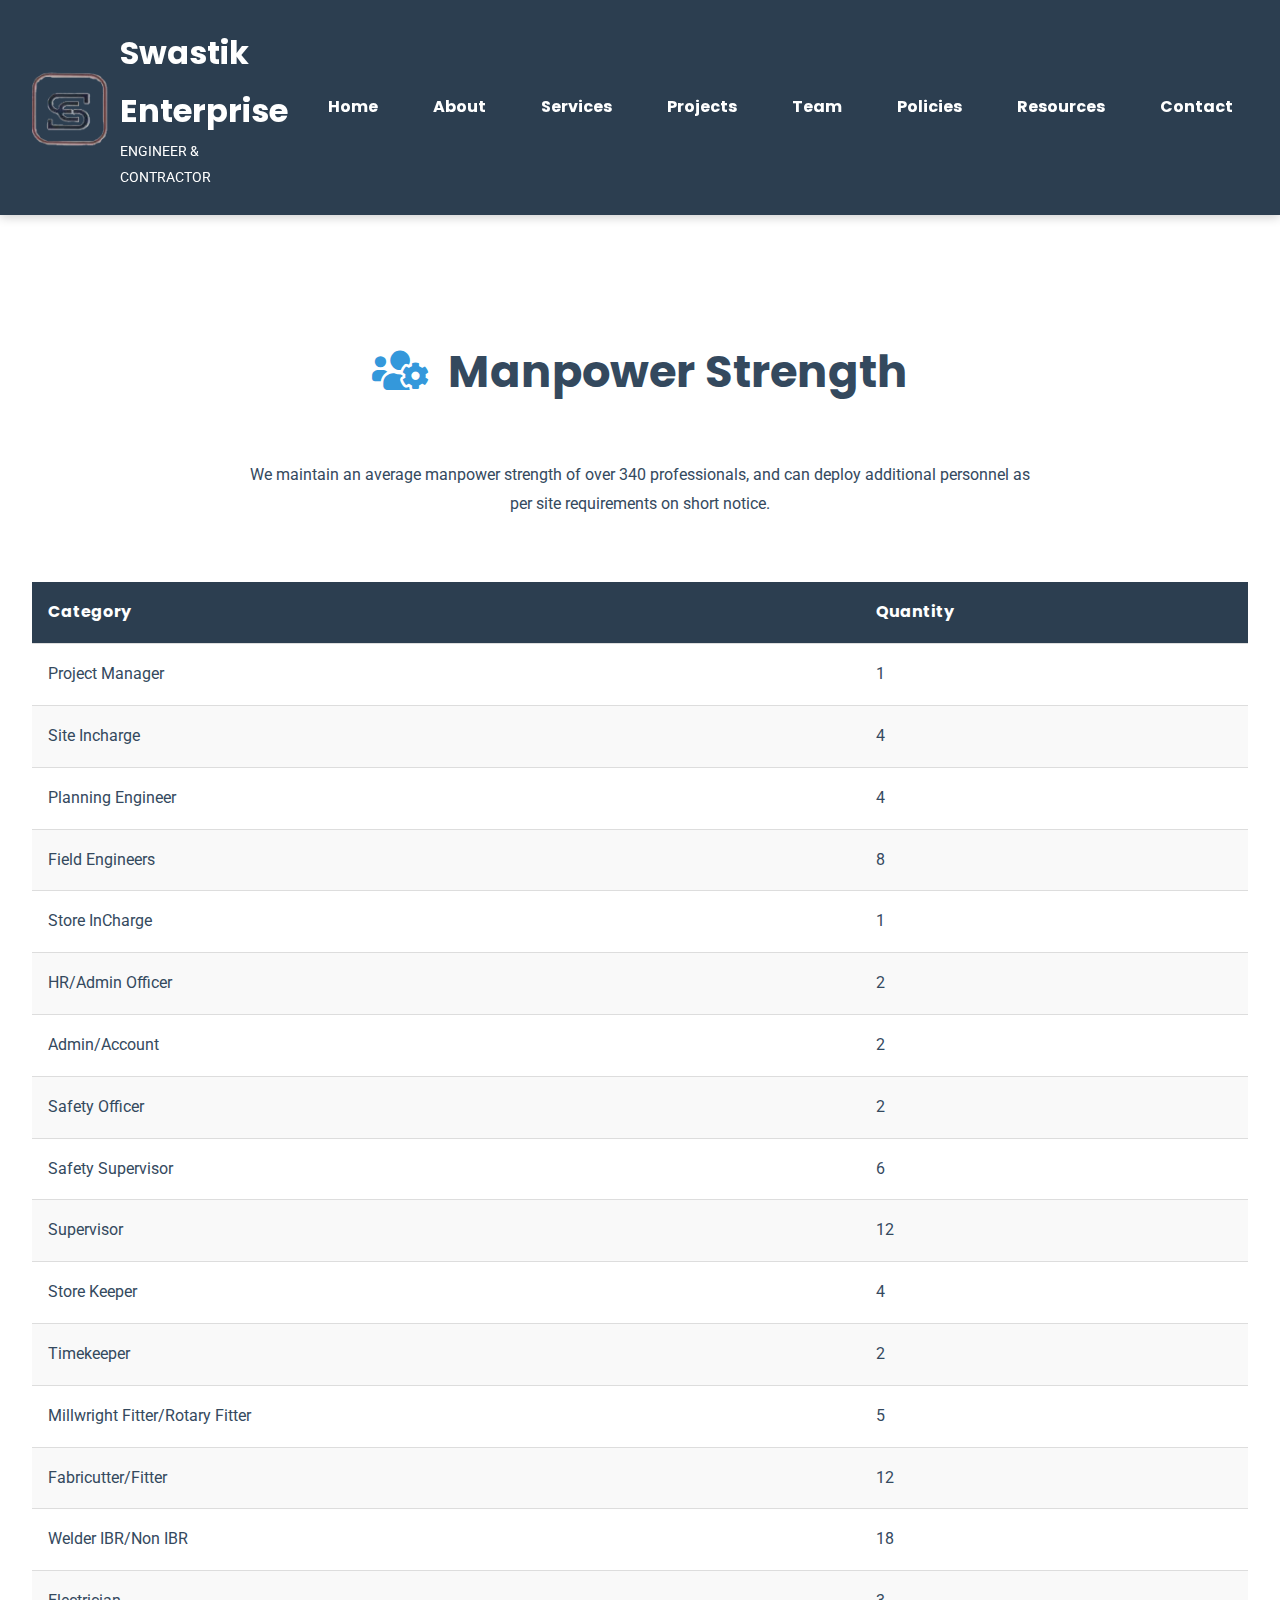
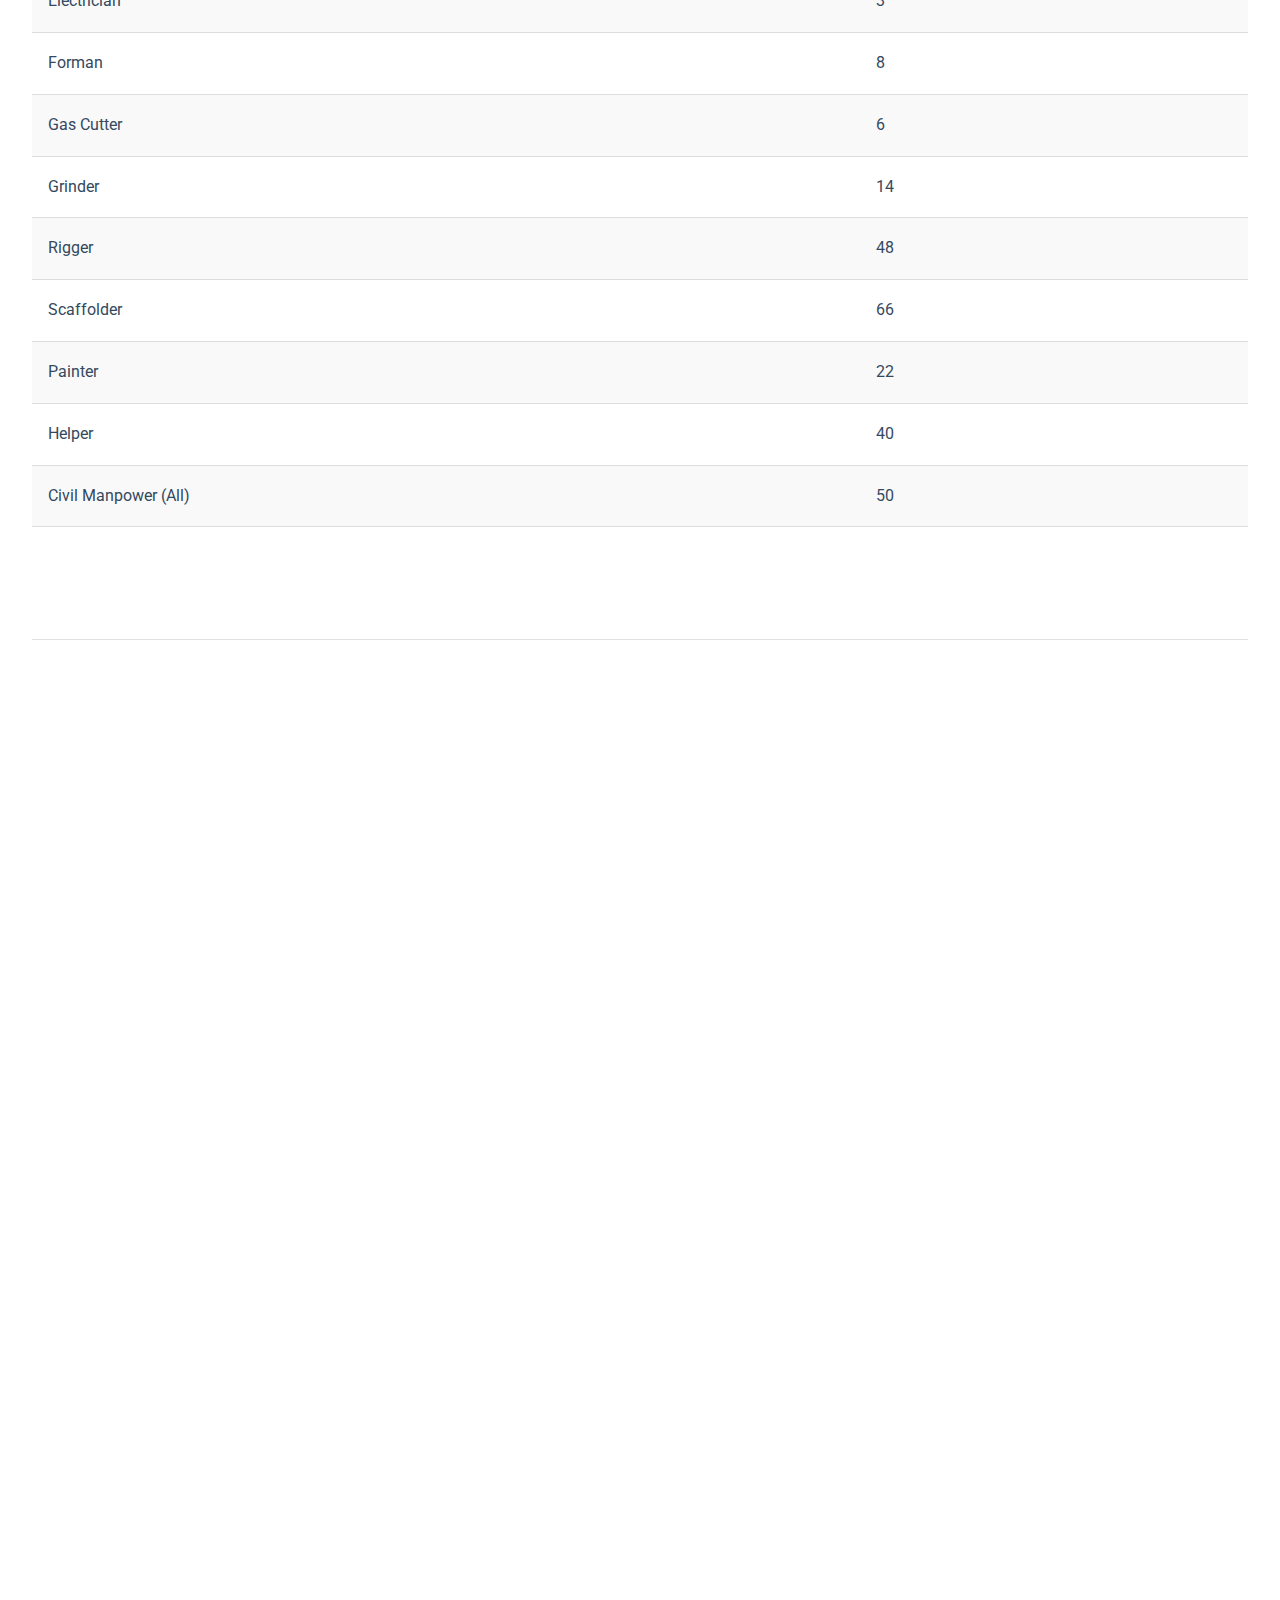
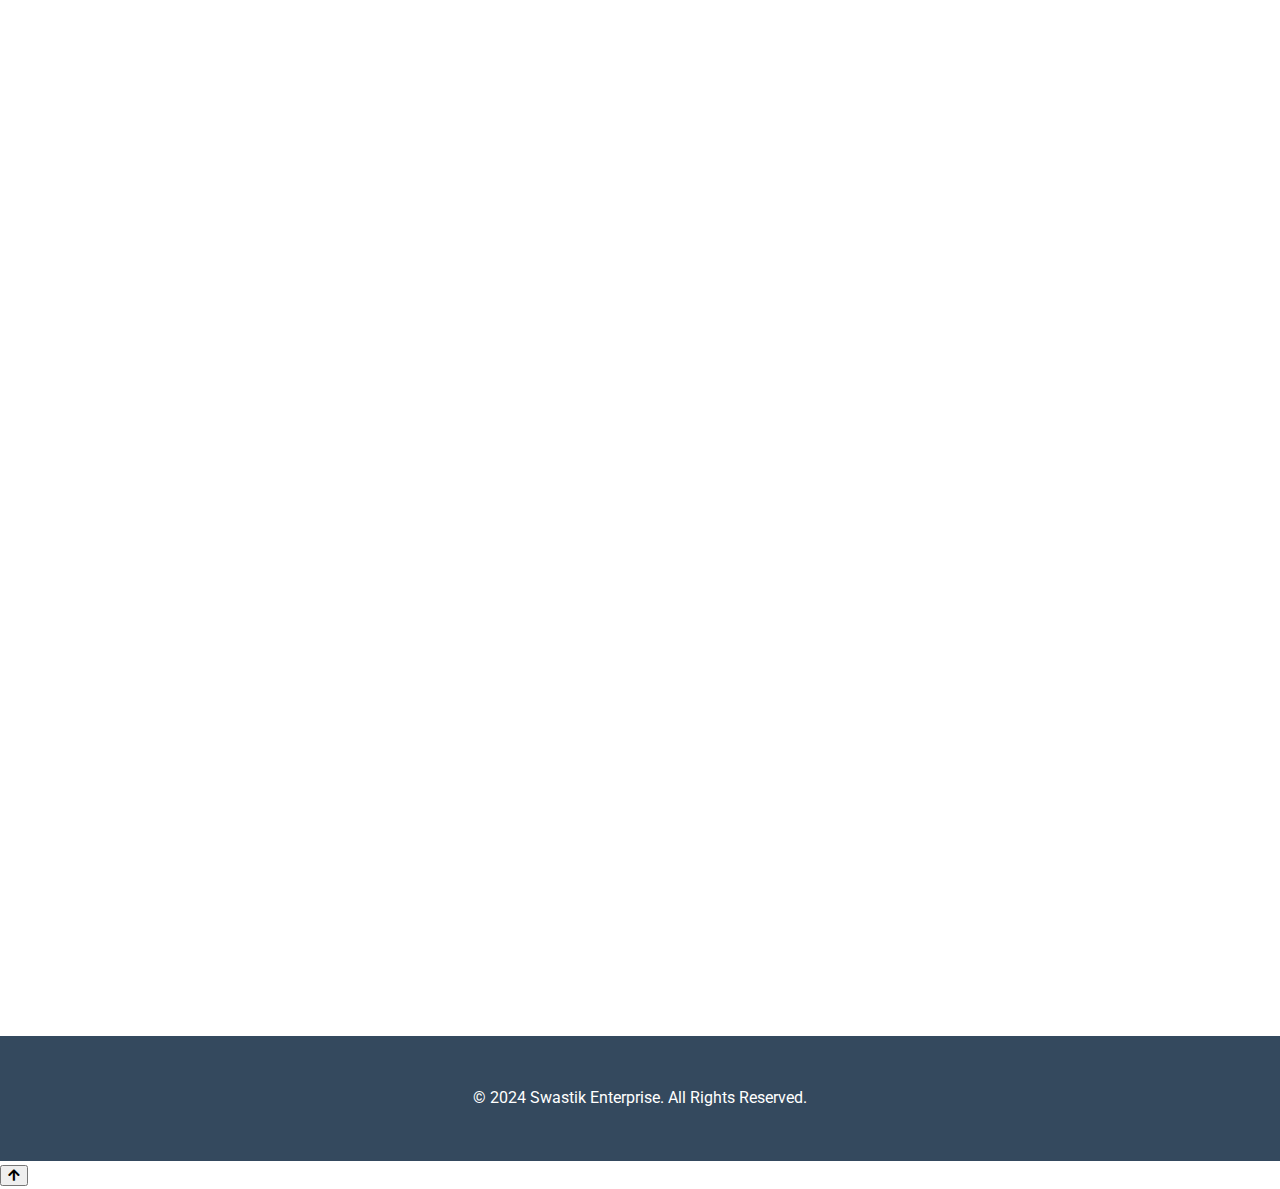
<file: resources.html>
<!DOCTYPE html>
<html lang="en">
<head>
    <meta charset="UTF-8">
    <meta name="viewport" content="width=device-width, initial-scale=1.0">
    <title>Our Resources - Swastik Enterprise</title>
    <link rel="stylesheet" href="style.css">
    <link rel="stylesheet" href="https://cdnjs.cloudflare.com/ajax/libs/font-awesome/5.15.4/css/all.min.css">
</head>
<body>
    <header>
        <nav>
            <div class="logo">
                <a href="index.html" style="text-decoration: none; color: inherit; display: flex; align-items: center;">
                    <img src="images/Screenshot_2025-08-11_151941-removebg-preview.png" alt="Swastik Enterprise Logo" class="company-logo">
                    <div>
                        <h1>Swastik Enterprise</h1>
                        <p>ENGINEER & CONTRACTOR</p>
                    </div>
                </a>
            </div>
            <div class="menu-toggle" id="mobile-menu">
                <span class="bar"></span>
                <span class="bar"></span>
                <span class="bar"></span>
            </div>
            <ul class="nav-list">
                <li><a href="index.html">Home</a></li>
                <li><a href="about.html">About</a></li>
                <li><a href="services.html">Services</a></li>
                <li><a href="projects.html">Projects</a></li>
                <li><a href="team.html">Team</a></li>
                <li><a href="policies.html">Policies</a></li>
                <li><a href="resources.html">Resources</a></li>
                <li><a href="contact.html">Contact</a></li>
            </ul>
        </nav>
    </header>

    <main>
        <section id="manpower">
            <h2><i class="fas fa-users-cog"></i> Manpower Strength</h2>
            <p class="resource-intro">We maintain an average manpower strength of over 340 professionals, and can deploy additional personnel as per site requirements on short notice.</p>
            <div class="table-container">
                <table>
                    <thead>
                        <tr><th>Category</th><th>Quantity</th></tr>
                    </thead>
                    <tbody>
                        <tr><td>Project Manager</td><td>1</td></tr>
                        <tr><td>Site Incharge</td><td>4</td></tr>
                        <tr><td>Planning Engineer</td><td>4</td></tr>
                        <tr><td>Field Engineers</td><td>8</td></tr>
                        <tr><td>Store InCharge</td><td>1</td></tr>
                        <tr><td>HR/Admin Officer</td><td>2</td></tr>
                        <tr><td>Admin/Account</td><td>2</td></tr>
                        <tr><td>Safety Officer</td><td>2</td></tr>
                        <tr><td>Safety Supervisor</td><td>6</td></tr>
                        <tr><td>Supervisor</td><td>12</td></tr>
                        <tr><td>Store Keeper</td><td>4</td></tr>
                        <tr><td>Timekeeper</td><td>2</td></tr>
                        <tr><td>Millwright Fitter/Rotary Fitter</td><td>5</td></tr>
                        <tr><td>Fabricutter/Fitter</td><td>12</td></tr>
                        <tr><td>Welder IBR/Non IBR</td><td>18</td></tr>
                        <tr><td>Electrician</td><td>3</td></tr>
                        <tr><td>Forman</td><td>8</td></tr>
                        <tr><td>Gas Cutter</td><td>6</td></tr>
                        <tr><td>Grinder</td><td>14</td></tr>
                        <tr><td>Rigger</td><td>48</td></tr>
                        <tr><td>Scaffolder</td><td>66</td></tr>
                        <tr><td>Painter</td><td>22</td></tr>
                        <tr><td>Helper</td><td>40</td></tr>
                        <tr><td>Civil Manpower (All)</td><td>50</td></tr>
                    </tbody>
                </table>
            </div>
        </section>

        <section id="machinery" class="bg-light">
            <h2><i class="fas fa-tools"></i> Tools & Machinery</h2>
            <p class="resource-intro">We own a comprehensive fleet of modern machinery and tools to support our operations efficiently and effectively.</p>
            <div class="table-container">
                <table>
                    <thead>
                        <tr><th>Item Description</th><th>Quantity</th></tr>
                    </thead>
                    <tbody>
                        <tr><td>WELDING MACHINE</td><td>30</td></tr>
                        <tr><td>AG-7 GRINDING MACHINE</td><td>28</td></tr>
                        <tr><td>AG-5 GRINDING MACHINE</td><td>24</td></tr>
                        <tr><td>GAS CUTTING SET</td><td>16</td></tr>
                        <tr><td>DRILL MACHINE</td><td>04</td></tr>
                        <tr><td>WELDING ELECTRODE DRYING OVEN</td><td>02</td></tr>
                        <tr><td>PIPE BENDING MACHINE</td><td>01</td></tr>
                        <tr><td>WINCH</td><td>02</td></tr>
                        <tr><td>HYDRAULIC JACK</td><td>08</td></tr>
                        <tr><td>HYDROTESTING PUMP</td><td>15</td></tr>
                        <tr><td>ELECTRIC HYDROTESTING PUMP</td><td>02</td></tr>
                        <tr><td>PLASMA CUTTER</td><td>02</td></tr>
                        <tr><td>GENERAL TOOLBOX (SET)</td><td>22</td></tr>
                        <tr><td>HV TESTING EQUIPMENT’S (Electrical)</td><td>02</td></tr>
                        <tr><td>LIFTING TOOLS CHAIN BLOCK (1-10MT)</td><td>30</td></tr>
                        <tr><td>ROTARY TOOLS BOX SET</td><td>06</td></tr>
                        <tr><td>D SHACKLE (1-10MT)</td><td>80</td></tr>
                        <tr><td>LIFTING BELT (1-10MT)</td><td>60</td></tr>
                        <tr><td>TORQUEING PUMP (Electrical) SET</td><td>03</td></tr>
                        <tr><td>WIRE ROPE SLING (3-16MT)</td><td>24</td></tr>
                        <tr><td>TORQUEING WRENCH (68NM TO 1032NM) SET</td><td>16</td></tr>
                        <tr><td>AIR COMPESSOR</td><td>02</td></tr>
                        <tr><td>VEHICLE (Bolero, Camper, Tempo)</td><td>08</td></tr>
                    </tbody>
                </table>
            </div>
        </section>
    </main>

    <footer>
        <p>&copy; 2024 Swastik Enterprise. All Rights Reserved.</p>
    </footer>

    <button id="back-to-top" title="Back to Top"><i class="fas fa-arrow-up"></i></button>
    <script src="script.js"></script>
</body>
</html>
</file>
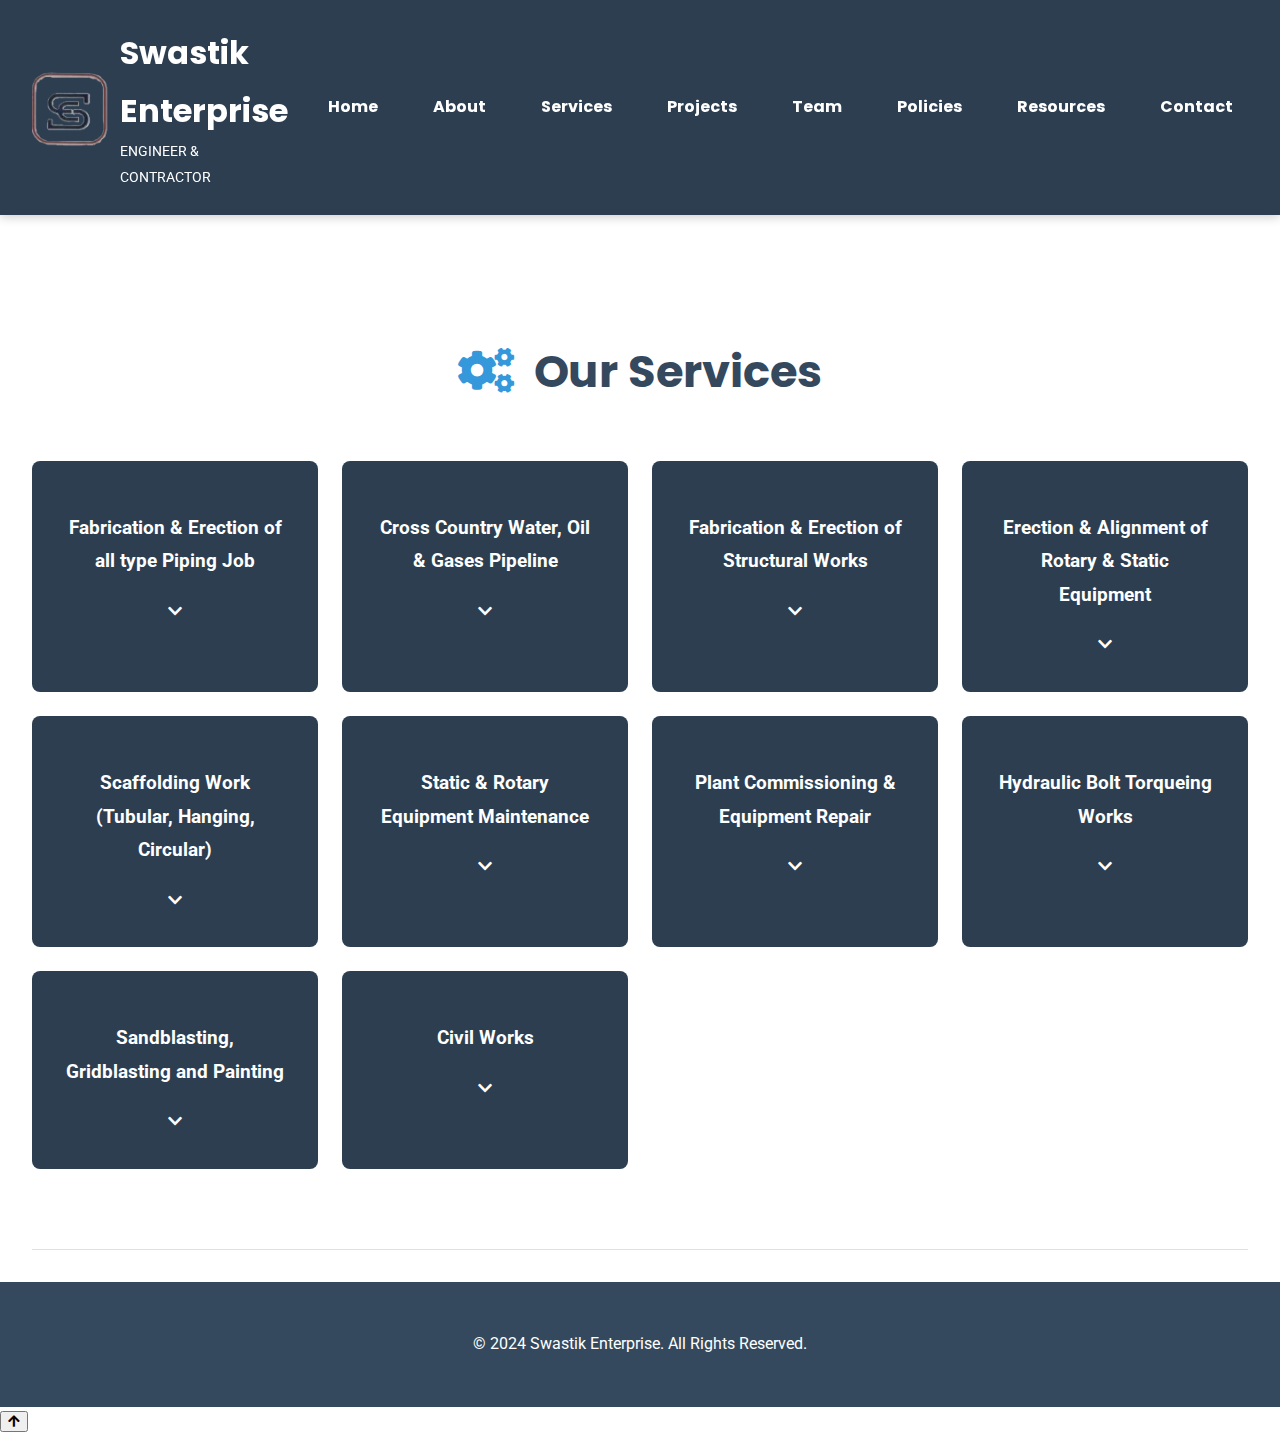
<file: services.html>
<!DOCTYPE html>
<html lang="en">
<head>
    <meta charset="UTF-8">
    <meta name="viewport" content="width=device-width, initial-scale=1.0">
    <title>Our Services - Swastik Enterprise</title>
    <link rel="stylesheet" href="style.css">
    <link rel="stylesheet" href="https://cdnjs.cloudflare.com/ajax/libs/font-awesome/5.15.4/css/all.min.css">
</head>
<body>
    <header>
        <nav>
            <div class="logo">
                <a href="index.html" style="text-decoration: none; color: inherit; display: flex; align-items: center;">
                    <img src="images/Screenshot_2025-08-11_151941-removebg-preview.png" alt="Swastik Enterprise Logo" class="company-logo">
                    <div>
                        <h1>Swastik Enterprise</h1>
                        <p>ENGINEER & CONTRACTOR</p>
                    </div>
                </a>
            </div>
            <div class="menu-toggle" id="mobile-menu">
                <span class="bar"></span>
                <span class="bar"></span>
                <span class="bar"></span>
            </div>
            <ul class="nav-list" id="main-nav-list">
                <li><a href="index.html">Home</a></li>
                <li><a href="about.html">About</a></li>
                <li><a href="services.html">Services</a></li>
                <li><a href="projects.html">Projects</a></li>
                <li><a href="team.html">Team</a></li>
                <li><a href="policies.html">Policies</a></li>
                <li><a href="resources.html">Resources</a></li>
                <li><a href="contact.html">Contact</a></li>
            </ul>
        </nav>
    </header>

    <main>
        <section id="services">
            <h2><i class="fas fa-cogs"></i> Our Services</h2>
            <div class="service-list">
                <div class="service-item">
                    <div class="service-header">
                        <h3>Fabrication & Erection of all type Piping Job</h3>
                        <i class="fas fa-chevron-down toggle-icon"></i>
                    </div>
                    <div class="process-flow-details"></div>
                </div>
                <div class="service-item">
                    <div class="service-header">
                        <h3>Cross Country Water, Oil & Gases Pipeline</h3>
                        <i class="fas fa-chevron-down toggle-icon"></i>
                    </div>
                    <div class="process-flow-details"></div>
                </div>
                <div class="service-item">
                    <div class="service-header">
                        <h3>Fabrication & Erection of Structural Works</h3>
                        <i class="fas fa-chevron-down toggle-icon"></i>
                    </div>
                    <div class="process-flow-details"></div>
                </div>
                <div class="service-item">
                    <div class="service-header">
                        <h3>Erection & Alignment of Rotary & Static Equipment</h3>
                        <i class="fas fa-chevron-down toggle-icon"></i>
                    </div>
                    <div class="process-flow-details"></div>
                </div>
                <div class="service-item">
                    <div class="service-header">
                        <h3>Scaffolding Work (Tubular, Hanging, Circular)</h3>
                        <i class="fas fa-chevron-down toggle-icon"></i>
                    </div>
                    <div class="process-flow-details"></div>
                </div>
                <div class="service-item">
                    <div class="service-header">
                        <h3>Static & Rotary Equipment Maintenance</h3>
                        <i class="fas fa-chevron-down toggle-icon"></i>
                    </div>
                    <div class="process-flow-details"></div>
                </div>
                <div class="service-item">
                    <div class="service-header">
                        <h3>Plant Commissioning & Equipment Repair</h3>
                        <i class="fas fa-chevron-down toggle-icon"></i>
                    </div>
                    <div class="process-flow-details"></div>
                </div>
                <div class="service-item">
                    <div class="service-header">
                        <h3>Hydraulic Bolt Torqueing Works</h3>
                        <i class="fas fa-chevron-down toggle-icon"></i>
                    </div>
                    <div class="process-flow-details"></div>
                </div>
                <div class="service-item">
                    <div class="service-header">
                        <h3>Sandblasting, Gridblasting and Painting</h3>
                        <i class="fas fa-chevron-down toggle-icon"></i>
                    </div>
                    <div class="process-flow-details"></div>
                </div>
                <div class="service-item">
                    <div class="service-header">
                        <h3>Civil Works</h3>
                        <i class="fas fa-chevron-down toggle-icon"></i>
                    </div>
                    <div class="process-flow-details"></div>
                </div>
            </div>
        </section>
    </main>

    <footer>
        <p>&copy; 2024 Swastik Enterprise. All Rights Reserved.</p>
    </footer>

    <button id="back-to-top" title="Back to Top"><i class="fas fa-arrow-up"></i></button>
    <script src="script.js"></script>
</body>
</html>
</file>
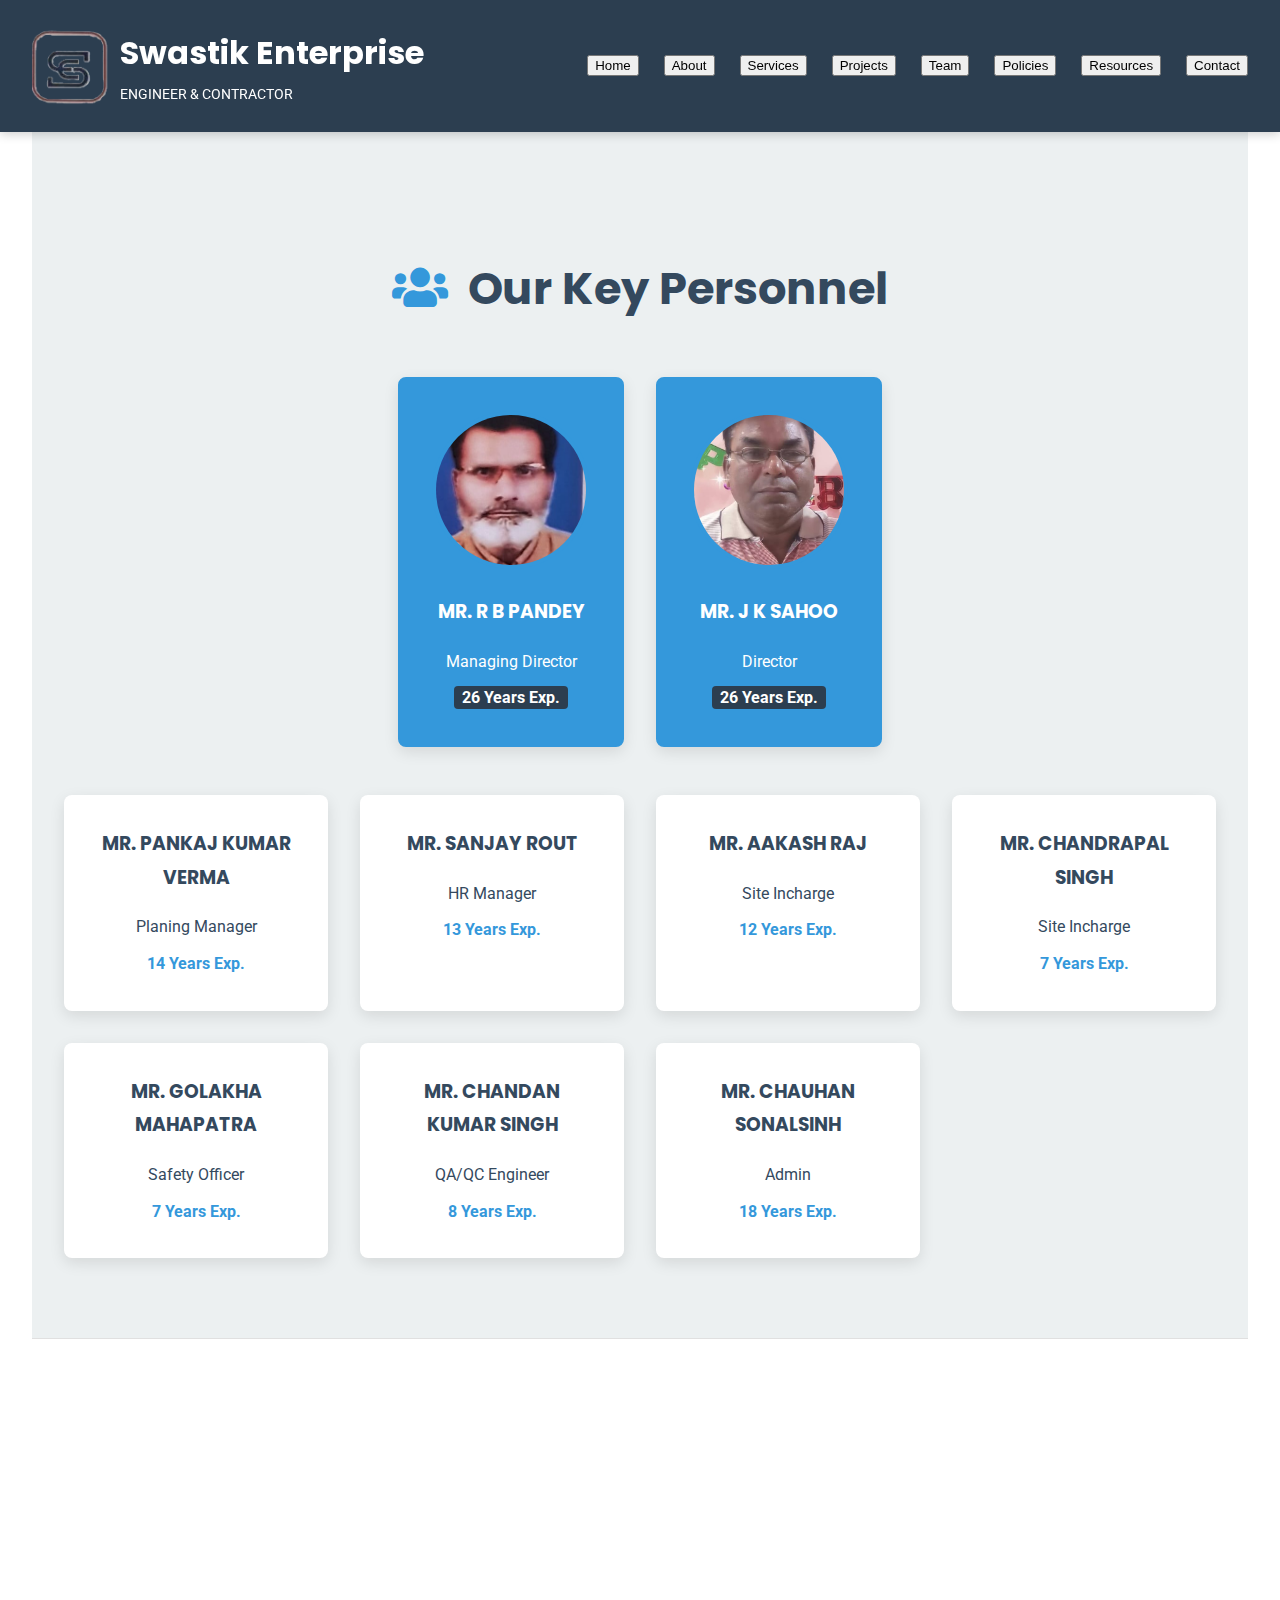
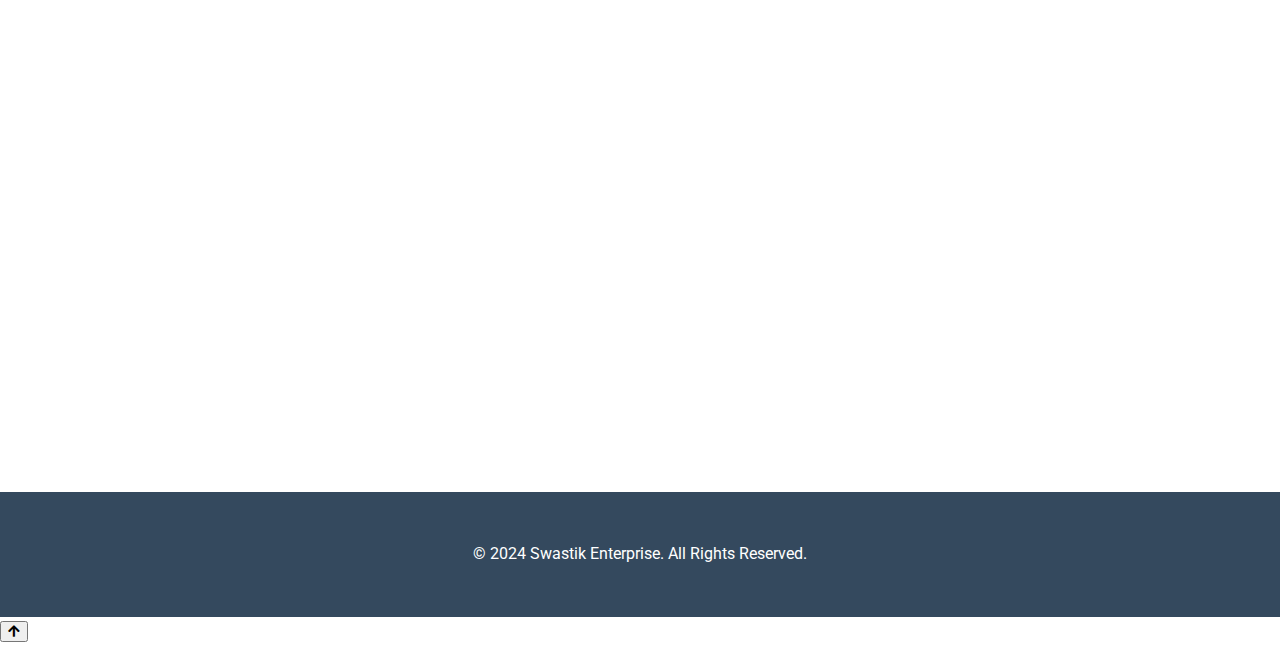
<file: team.html>
<!DOCTYPE html>
<html lang="en">
<head>
    <meta charset="UTF-8">
    <meta name="viewport" content="width=device-width, initial-scale=1.0">
    <title>Our Team - Swastik Enterprise</title>
    <link rel="stylesheet" href="style.css">
    <link rel="stylesheet" href="https://cdnjs.cloudflare.com/ajax/libs/font-awesome/5.15.4/css/all.min.css">
</head>
<body>
    <header>
        <nav>
            <div class="logo">
                <a href="index.html" style="text-decoration: none; color: inherit; display: flex; align-items: center;">
                    <img src="images/Screenshot_2025-08-11_151941-removebg-preview.png" alt="Swastik Enterprise Logo" class="company-logo">
                    <div>
                        <h1>Swastik Enterprise</h1>
                        <p>ENGINEER & CONTRACTOR</p>
                    </div>
                </a>
            </div>
            <div class="menu-toggle" id="mobile-menu">
                <span class="bar"></span>
                <span class="bar"></span>
                <span class="bar"></span>
            </div>
            <ul class="nav-list" id="main-nav-list">
                <li><button class="button-90" role="button" onclick="location.href='index.html'">Home</button></li>
                <li><button class="button-90" role="button" onclick="location.href='about.html'">About</button></li>
                <li><button class="button-90" role="button" onclick="location.href='services.html'">Services</button></li>
                <li><button class="button-90" role="button" onclick="location.href='projects.html'">Projects</button></li>
                <li><button class="button-90" role="button" onclick="location.href='team.html'">Team</button></li>
                <li><button class="button-90" role="button" onclick="location.href='policies.html'">Policies</button></li>
                <li><button class="button-90" role="button" onclick="location.href='resources.html'">Resources</button></li>
                <li><button class="button-90" role="button" onclick="location.href='contact.html'">Contact</button></li>
            </ul>
        </nav>
    </header>

    <main>
        <section id="team" class="bg-light">
            <h2><i class="fas fa-users"></i> Our Key Personnel</h2>
            <div class="team-grid-directors">
                <div class="team-member highlight">
                    <img src="images/rb_pandey.jpg" alt="Mr. RB Pandey" class="team-photo">
                    <h3>MR. R B PANDEY</h3>
                    <p>Managing Director</p>
                    <span>26 Years Exp.</span>
                </div>
                <div class="team-member highlight">
                    <img src="images/jk_shoo.jpg" alt="Mr. JK Sahoo" class="team-photo">
                    <h3>MR. J K SAHOO</h3>
                    <p>Director</p>
                    <span>26 Years Exp.</span>
                </div>
            </div>
            <div class="team-grid">
                <div class="team-member"><h3>MR. PANKAJ KUMAR VERMA</h3><p>Planing Manager</p><span>14 Years Exp.</span></div>
                <div class="team-member"><h3>MR. SANJAY ROUT</h3><p>HR Manager</p><span>13 Years Exp.</span></div>
                <div class="team-member"><h3>MR. AAKASH RAJ</h3><p>Site Incharge</p><span>12 Years Exp.</span></div>
                <div class="team-member"><h3>MR. CHANDRAPAL SINGH</h3><p>Site Incharge</p><span>7 Years Exp.</span></div>
                <div class="team-member"><h3>MR. GOLAKHA MAHAPATRA</h3><p>Safety Officer</p><span>7 Years Exp.</span></div>
                <div class="team-member"><h3>MR. CHANDAN KUMAR SINGH</h3><p>QA/QC Engineer</p><span>8 Years Exp.</span></div>
                <div class="team-member"><h3>MR. CHAUHAN SONALSINH</h3><p>Admin</p><span>18 Years Exp.</span></div>
            </div>
        </section>

        <section id="org-chart">
            <h2><i class="fas fa-sitemap"></i> Organization Chart</h2>
            <div class="chart-container">
                <div class="chart-content">
                    <div class="level-1 level-group">
                        <div class="box">Partner</div>
                    </div>
                    <div class="connectors"></div>
                    <div class="level-2-group level-group">
                        <div class="column">
                            <div class="box">Project Manager</div>
                            <div class="connectors"></div>
                            <div class="level-3-group level-group">
                                <div class="column">
                                    <div class="box">Project Engineers</div>
                                    <div class="connectors"></div>
                                    <div class="level-4-group level-group">
                                        <div class="column"><div class="box">Site Engrs</div></div>
                                        <div class="column"><div class="box">Site Staffs</div></div>
                                    </div>
                                </div>
                                <div class="column">
                                    <div class="box">Planning Engineers</div>
                                </div>
                                <div class="column">
                                    <div class="box">Project Coordinator</div>
                                    <div class="connectors"></div>
                                    <div class="level-4-group level-group">
                                        <div class="column"><div class="box">Vehicle Coordinator</div></div>
                                        <div class="column"><div class="box">Material Coordinator</div></div>
                                    </div>
                                    <div class="connectors"></div>
                                    <div class="level-5-group level-group">
                                        <div class="column"><div class="box">Drivers</div></div>
                                    </div>
                                </div>
                                <div class="column">
                                    <div class="box">Stores Manager</div>
                                    <div class="connectors"></div>
                                    <div class="level-4-group level-group">
                                        <div class="column"><div class="box">Procurement Team</div></div>
                                    </div>
                                    <div class="connectors"></div>
                                    <div class="level-5-group level-group">
                                        <div class="column"><div class="box">Store Incharge</div></div>
                                    </div>
                                </div>
                            </div>
                        </div>
                        <div class="column">
                            <div class="box">Business Development Manager</div>
                            <div class="connectors"></div>
                            <div class="level-3-group level-group">
                                <div class="column"><div class="box">Documents Controller</div></div>
                            </div>
                        </div>
                        <div class="column">
                            <div class="box">QA/QC Manager</div>
                            <div class="connectors"></div>
                            <div class="level-3-group level-group">
                                <div class="column"><div class="box">Document Controller</div></div>
                                <div class="column"><div class="box">QA/QC Inspectors</div></div>
                            </div>
                        </div>
                        <div class="column">
                            <div class="box">HR Manager</div>
                            <div class="connectors"></div>
                            <div class="level-3-group level-group">
                                <div class="column"><div class="box">HR/Admin Assistants</div></div>
                            </div>
                        </div>
                        <div class="column">
                            <div class="box">Accounts Manager</div>
                            <div class="connectors"></div>
                            <div class="level-3-group level-group">
                                <div class="column"><div class="box">Accounts Assistants</div></div>
                            </div>
                        </div>
                        <div class="column">
                            <div class="box">Safety Manager</div>
                            <div class="connectors"></div>
                            <div class="level-3-group level-group">
                                <div class="column"><div class="box">Safety Engineer</div></div>
                            </div>
                            <div class="connectors"></div>
                            <div class="level-4-group level-group">
                                <div class="column"><div class="box">Safety Supervisor</div></div>
                            </div>
                        </div>
                    </div>
                </div>
            </div>
        </section>
    </main>

    <footer>
        <p>&copy; 2024 Swastik Enterprise. All Rights Reserved.</p>
    </footer>

    <button id="back-to-top" title="Back to Top"><i class="fas fa-arrow-up"></i></button>
    <script src="script.js"></script>
</body>
</html>
</file>
<file: style.css>
@import url('https://fonts.googleapis.com/css2?family=Roboto:wght@300;400;700&family=Poppins:wght@400;600;700&display=swap');

:root {
    --primary-color: #2C3E50; /* Deep Navy Blue - Professional, Trustworthy */
    --secondary-color: #3498DB; /* Sky Blue - Modern, Approachable */
    --accent-color-1: #E74C3C; /* Muted Red - For emphasis, warnings */
    --accent-color-2: #27AE60; /* Emerald Green - Success, positive actions */
    --light-gray: #ECF0F1; /* Very Light Gray - Clean backgrounds */
    --medium-gray: #BDC3C7; /* Medium Gray - Subtle borders, secondary text */
    --dark-gray: #34495E; /* Dark Charcoal - Main text, strong elements */
    --white-color: #FFFFFF; /* Pure White */
    --box-shadow: 0 5px 15px rgba(0,0,0,0.08);
    --box-shadow: 0 5px 15px rgba(0,0,0,0.1);
}

body {
    font-family: 'Roboto', sans-serif;
    line-height: 1.8;
    margin: 0;
    padding: 0;
    background-color: var(--white-color);
    color: var(--dark-gray);
}

/* Header and Navigation */
header {
    background: var(--primary-color);
    color: var(--white-color);
    padding: 1.5rem 0;
    position: sticky;
    top: 0;
    width: 100%;
    z-index: 1000;
    box-shadow: 0 2px 10px rgba(0,0,0,0.2);
    transition: padding 0.3s ease-in-out, background-color 0.3s ease-in-out;
}

header.scrolled {
    padding: 0.5rem 0;
    background-color: var(--primary-color);
}

nav {
    display: flex;
    justify-content: space-between;
    align-items: center;
    max-width: 1300px;
    margin: auto;
    padding: 0 2rem;
}

nav .logo h1 {
    margin: 0;
    font-family: 'Poppins', sans-serif;
    font-size: 2rem;
    font-weight: 700;
}

nav .logo p {
    margin: 0;
    font-size: 0.9rem;
    color: var(--white-color);
}

.nav-list {
    list-style: none;
    padding: 0;
    margin: 0;
    display: flex;
}

.company-logo {
    max-height: 80px; /* Adjusted to medium size */
    width: auto;
    margin-right: 10px;
}

.nav-list li {
    margin-left: 25px;
}

.nav-list li a {
    color: var(--white-color);
    text-decoration: none;
    font-weight: bold;
    padding: 8px 15px;
    border-radius: 5px;
    transition: background-color 0.3s, color 0.3s;
    font-family: 'Poppins', sans-serif;
}

.nav-list li a:hover {
    background-color: var(--secondary-color);
    color: var(--white-color);
}

/* Mobile Menu */
.menu-toggle {
    display: none;
    flex-direction: column;
    cursor: pointer;
}

.bar {
    height: 3px;
    width: 25px;
    background-color: var(--white-color);
    margin: 4px 0;
    transition: 0.4s;
}

/* Main Content */
main {
    max-width: 1300px;
    margin: auto;
    padding: 0 2rem;
}

section {
    padding: 5rem 0;
    border-bottom: 1px solid #e0e0e0;
}

section.bg-light {
    background-color: var(--light-gray);
    padding: 5rem 2rem;
}

h2 {
    text-align: center;
    margin-bottom: 3rem;
    font-family: 'Poppins', sans-serif;
    font-size: 2.8rem;
    font-weight: 700;
    color: var(--dark-gray);
}

h2 i {
    margin-right: 10px;
    color: var(--secondary-color);
}

/* Hero Section */
#hero {
    background: linear-gradient(rgba(44, 62, 80, 0.8), rgba(44, 62, 80, 0.8)), url('https://images.unsplash.com/photo-1581094482453-a477c8a37a2c?q=80&w=2070&auto=format&fit=crop') no-repeat center center/cover;
    color: var(--white-color);
    text-align: center;
    padding: 10rem 2rem;
    border-bottom: none;
    position: relative;
    overflow: hidden;
}

#hero::before {
    content: '';
    position: absolute;
    top: 0;
    left: 0;
    width: 100%;
    height: 100%;
    background: repeating-linear-gradient(45deg, rgba(0,0,0,0.05), rgba(0,0,0,0.05) 1px, transparent 1px, transparent 10px);
    z-index: 1;
}

#hero .hero-content {
    max-width: 900px;
    margin: auto;
    position: relative;
    z-index: 2;
}

#hero h1 {
    font-size: 4.5rem;
    margin: 1rem 0;
    font-family: 'Poppins', sans-serif;
    font-weight: 700;
    text-transform: uppercase;
    letter-spacing: 2px;
    animation: background-pan 20s linear infinite;
}

@keyframes background-pan {
    0% {
        background-position: 0% 50%;
    }
    50% {
        background-position: 100% 50%;
    }
    100% {
        background-position: 0% 50%;
    }
}

#hero h2 {
    font-size: 1.2rem;
    color: var(--secondary-color);
    margin: 0;
    font-weight: 600;
    text-transform: uppercase;
    letter-spacing: 4px;
}

#hero p {
    font-size: 1.1rem;
    color: var(--light-gray);
    margin-top: 1rem;
    font-style: italic;
}

.hero-divider {
    width: 100px;
    height: 3px;
    background-color: var(--secondary-color);
    margin: 2rem auto;
    border-radius: 2px;
}

/* Company Details */
.details-grid {
    display: grid;
    grid-template-columns: repeat(auto-fit, minmax(300px, 1fr));
    gap: 1.5rem;
}
.detail-item {
    background: var(--white-color);
    padding: 1.5rem;
    border-radius: 8px;
    box-shadow: var(--box-shadow);
}

/* Services Section */
.service-list {
    display: grid;
    grid-template-columns: repeat(auto-fit, minmax(250px, 1fr));
    gap: 1.5rem;
}
.service-item {
    background: var(--primary-color);
    color: var(--white-color);
    padding: 2rem;
    border-radius: 8px;
    text-align: center;
    font-weight: bold;
    transition: transform 0.3s, box-shadow 0.3s;
}
.service-item:hover {
    transform: translateY(-10px);
    box-shadow: 0 10px 20px rgba(0,0,0,0.2);
}

/* Projects Table */
.table-container {
    overflow-x: auto;
}
table {
    width: 100%;
    border-collapse: collapse;
    margin: 2rem 0;
}
th, td {
    padding: 1rem;
    text-align: left;
    border-bottom: 1px solid #ddd;
}
th {
    background-color: var(--primary-color);
    color: var(--white-color);
    font-family: 'Poppins', sans-serif;
}
tbody tr:nth-child(even) {
    background-color: #f9f9f9;
}
tbody tr:hover {
    background-color: #e9ecef;
}

/* Clients Section */
.scroller {
    max-width: 100%;
    overflow: hidden;
    -webkit-mask: linear-gradient(90deg, transparent, white 20%, white 80%, transparent);
    mask: linear-gradient(90deg, transparent, white 20%, white 80%, transparent);
}

.scroller-inner {
    padding-block: 1rem;
    display: flex;
    gap: 1rem;
    width: max-content;
    flex-wrap: nowrap;
    animation: scroll 30s linear infinite;
}

.scroller-inner:hover {
    animation-play-state: paused;
}

@keyframes scroll {
    to {
        transform: translate(calc(-50% - 0.5rem));
    }
}

.client-list {
    display: flex;
    flex-wrap: wrap;
    justify-content: center;
    gap: 2rem;
    align-items: center;
}
.client-logo {
    background: var(--white-color);
    padding: 1.5rem 2.5rem;
    border-radius: 8px;
    box-shadow: var(--box-shadow);
    font-weight: bold;
    color: #555;
    transition: transform 0.3s;
    flex-shrink: 0; /* Prevent items from shrinking */
}
.client-logo:hover {
    transform: scale(1.05);
}

/* Team Section */
.team-grid-directors {
    display: flex;
    justify-content: center;
    gap: 2rem;
    margin-bottom: 3rem;
    flex-wrap: wrap;
}
.team-grid {
    display: grid;
    grid-template-columns: repeat(auto-fit, minmax(250px, 1fr));
    gap: 2rem;
}
.team-member {
    background: var(--white-color);
    padding: 2rem;
    border-radius: 8px;
    box-shadow: var(--box-shadow);
    text-align: center;
    transition: transform 0.3s;
}
.team-member:hover {
    transform: translateY(-10px);
}
.team-member.highlight {
    background-color: var(--secondary-color);
    color: var(--white-color);
    border: 2px solid var(--secondary-color);
}
.team-member.highlight h3 {
    color: var(--white-color);
}
.team-member.highlight span {
    color: var(--white-color);
    background: var(--primary-color);
    padding: 2px 8px;
    border-radius: 4px;
}
.team-member h3 {
    margin-top: 0;
    color: var(--dark-gray);
    font-family: 'Poppins', sans-serif;
}
.team-member .team-photo {
    width: 150px;
    height: 150px;
    border-radius: 50%;
    object-fit: cover;
    border: 4px solid var(--secondary-color);
    margin-bottom: 1rem;
}

.team-member p {
    margin: 0.5rem 0;
}
.team-member span {
    font-weight: bold;
    color: var(--secondary-color);
}

/* Org Chart */
/* Org Chart */
#org-chart {
    text-align: center;
    overflow-x: auto; /* Allow horizontal scrolling for large charts */
    padding-bottom: 20px; /* Space for scrollbar */
}

.chart-container {
    display: inline-block;
    min-width: fit-content; /* Ensure it takes full width for scrolling if needed */
    padding: 20px;
    box-sizing: border-box;
}

.chart-content {
    display: flex;
    flex-direction: column;
    align-items: center;
}

.box {
    background: #e0f2f7; /* Light blue background */
    border: 1px solid #a7d9ed; /* Blue border */
    padding: 10px 20px;
    border-radius: 5px;
    margin: 10px;
    font-weight: bold;
    color: var(--primary-color);
    box-shadow: 2px 2px 5px rgba(0,0,0,0.1);
    white-space: nowrap; /* Prevent text wrapping */
    min-width: 150px; /* Ensure boxes have a minimum width */
}

.level-1 .box {
    background: #cceeff; /* Slightly darker blue for top level */
    border-color: #88ccff;
}

.connectors {
    display: flex;
    justify-content: center;
    width: 100%;
    position: relative;
}

.connectors::before {
    content: '';
    position: absolute;
    top: 0;
    left: 50%;
    transform: translateX(-50%);
    width: 2px;
    height: 20px; /* Vertical line length */
    background-color: var(--secondary-color);
}

.level-group {
    display: flex;
    justify-content: center;
    width: 100%;
    position: relative;
    padding-top: 20px; /* Space for horizontal line */
}

.level-group::before {
    content: '';
    position: absolute;
    top: 0;
    left: 0;
    width: 100%;
    height: 2px;
    background-color: var(--secondary-color);
}

.level-group .column {
    display: flex;
    flex-direction: column;
    align-items: center;
    position: relative;
    flex-shrink: 0; /* Prevent columns from shrinking */
}

.level-group .column:not(:last-child)::after {
    content: '';
    position: absolute;
    top: 0;
    right: -1px; /* Adjust to align with the line */
    width: 2px;
    height: 20px; /* Vertical line connecting to horizontal */
    background-color: var(--secondary-color);
}

.level-group .column:not(:first-child)::before {
    content: '';
    position: absolute;
    top: 0;
    left: -1px; /* Adjust to align with the line */
    width: 2px;
    height: 20px; /* Vertical line connecting to horizontal */
    background-color: var(--secondary-color);
}

.level-group .column .box {
    margin-top: 20px; /* Space for vertical line from parent */
}

.level-group .column .connectors::before {
    height: 20px; /* Adjust for sub-level connectors */
}

/* Specific level adjustments */
.level-2-group {
    display: flex;
    justify-content: center;
    width: 100%;
    flex-wrap: nowrap; /* Prevent wrapping for main levels */
    gap: 20px; /* Add gap between columns */
}

.level-3-group, .level-4-group, .level-5-group {
    display: flex;
    justify-content: center;
    width: 100%;
    flex-wrap: nowrap; /* Prevent wrapping for sub-levels */
    padding-top: 20px;
    position: relative;
    gap: 20px; /* Add gap between columns */
}

.level-3-group::before, .level-4-group::before, .level-5-group::before {
    content: '';
    position: absolute;
    top: 0;
    left: 0;
    width: 100%;
    height: 2px;
    background-color: var(--secondary-color);
}

.level-3-group .column, .level-4-group .column, .level-5-group .column {
    display: flex;
    flex-direction: column;
    align-items: center;
    position: relative;
    flex-shrink: 0;
}

.level-3-group .column:not(:last-child)::after,
.level-4-group .column:not(:last-child)::after,
.level-5-group .column:not(:last-child)::after {
    content: '';
    position: absolute;
    top: 0;
    right: -1px;
    width: 2px;
    height: 20px;
    background-color: var(--secondary-color);
}

.level-3-group .column:not(:first-child)::before,
.level-4-group .column:not(:first-child)::before,
.level-5-group .column:not(:first-child)::before {
    content: '';
    position: absolute;
    top: 0;
    left: -1px;
    width: 2px;
    height: 20px;
    background-color: var(--secondary-color);
}

.level-3-group .column .box,
.level-4-group .column .box,
.level-5-group .column .box {
    margin-top: 20px;
}

/* Adjustments for specific connections */
.level-2-group > .column > .box {
    margin-top: 0; /* No top margin for direct children of level-2-group */
}

.level-2-group > .column > .connectors::before {
    height: 20px; /* Connects to the horizontal line of level-2-group */
}

.level-3-group > .column > .box {
    margin-top: 0;
}

.level-3-group > .column > .connectors::before {
    height: 20px;
}

.level-4-group > .column > .box {
    margin-top: 0;
}

.level-4-group > .column > .connectors::before {
    height: 20px;
}

.level-5-group > .column > .box {
    margin-top: 0;
}

.level-5-group > .column > .connectors::before {
    height: 20px;
}

/* Responsive adjustments for org chart */
@media (max-width: 768px) {
    .level-group, .level-2-group, .level-3-group, .level-4-group, .level-5-group {
        flex-direction: column;
        align-items: center;
        flex-wrap: wrap; /* Allow wrapping for main levels */
    }

    .level-group::before, .level-2-group::before, .level-3-group::before, .level-4-group::before, .level-5-group::before {
        width: 2px;
        height: 100%;
        left: 50%;
        transform: translateX(-50%);
    }

    .level-group .column .box,
    .level-2-group .column .box,
    .level-3-group .column .box,
    .level-4-group .column .box,
    .level-5-group .column .box {
        margin-top: 10px;
    }

    .connectors::before {
        height: 10px;
    }
}

/* Awards */
.awards-list {
    display: grid;
    grid-template-columns: repeat(auto-fit, minmax(300px, 1fr));
    gap: 1.5rem;
}
.award-item {
    background: var(--white-color);
    padding: 2rem;
    border-left: 5px solid var(--secondary-color);
    box-shadow: var(--box-shadow);
    font-weight: bold;
}

/* Policies & Resources */
.policy-container, .resource-container {
    display: flex;
    gap: 2rem;
    justify-content: center;
    flex-wrap: wrap;
}
.policy-card, .resource-card {
    background: var(--primary-color);
    color: var(--white-color);
    padding: 2rem;
    border-radius: 8px;
    flex: 1;
    min-width: 300px;
    max-width: 500px;
}

/* Expanded Policy Page */
.policy-intro {
    text-align: center;
    max-width: 900px;
    margin: 0 auto 3rem auto;
    font-size: 1.1rem;
}
.policy-grid {
    display: grid;
    grid-template-columns: repeat(auto-fit, minmax(320px, 1fr));
    gap: 2rem;
    margin-top: 2rem;
}
.policy-point {
    display: flex;
    align-items: flex-start;
    gap: 1rem;
    background: var(--white-color);
    padding: 1.5rem;
    border-radius: 8px;
    box-shadow: var(--box-shadow);
}
.policy-point i {
    font-size: 1.5rem;
    color: var(--secondary-color);
    margin-top: 5px;
}

/* Goal Section */
.goal-grid {
    display: grid;
    grid-template-columns: repeat(auto-fit, minmax(250px, 1fr));
    gap: 2rem;
}
.goal-item {
    background: var(--primary-color);
    color: var(--white-color);
    padding: 2rem;
    border-radius: 8px;
    text-align: center;
}
.goal-item h3 {
    color: var(--secondary-color);
    font-family: 'Poppins', sans-serif;
}

/* Resource Page */
.resource-intro {
    text-align: center;
    max-width: 800px;
    margin: 0 auto 2rem auto;
}

/* Training Section */
#training {
    text-align: center;
}
#training p {
    max-width: 800px;
    margin: 0 auto 2rem auto;
}
.training-programs {
    display: flex;
    justify-content: center;
    gap: 2rem;
    flex-wrap: wrap;
}
.program {
    background: var(--secondary-color);
    color: var(--white-color);
    padding: 1.5rem 2.5rem;
    border-radius: 8px;
    font-weight: bold;
    font-family: 'Poppins', sans-serif;
}
.policy-card h3, .resource-card h3 {
    color: var(--secondary-color);
    font-family: 'Poppins', sans-serif;
}

/* Contact Section */
#contact { text-align: center; }
#contact p { font-size: 1.2rem; margin: 0.5rem 0; }
#contact a {
    color: var(--secondary-color);
    text-decoration: none;
    font-weight: bold;
}
#contact a:hover { text-decoration: underline; }

/* Footer */
footer {
    background: var(--dark-gray);
    color: var(--white-color);
    text-align: center;
    padding: 2rem 0;
    margin-top: 2rem;
    position: relative; /* Added for positioning developer-info */
}

.developer-info {
    position: absolute;
    bottom: 20px; /* Increased for visibility */
    right: 20px; /* Increased for visibility */
    color: var(--dark-gray); /* Changed to dark blue */
    font-size: 0.9rem; /* Slightly increased font size */
    z-index: 10; /* Ensure it's on top */
}

/* Welcome Section */
#welcome {
    text-align: center;
}
.welcome-text {
    max-width: 800px;
    margin: 0 auto;
    font-size: 1.1rem;
}

/* Featured Services */
#featured-services {
    text-align: center;
}
.featured-services-grid {
    display: grid;
    grid-template-columns: repeat(auto-fit, minmax(280px, 1fr));
    gap: 2rem;
    margin-bottom: 3rem;
}
.featured-service {
    background: var(--white-color);
    padding: 2.5rem 2rem;
    border-radius: 8px;
    box-shadow: var(--box-shadow);
    transition: transform 0.3s;
}
.featured-service:hover {
    transform: translateY(-10px);
}
.featured-service i {
    font-size: 3rem;
    color: var(--secondary-color);
    margin-bottom: 1rem;
}
.featured-service h3 {
    font-family: 'Poppins', sans-serif;
    color: var(--dark-gray);
    margin-bottom: 1rem;
}

/* Call to Action */
.cta-container {
    text-align: center;
    margin-top: 2rem;
}
.cta-button {
    background-color: var(--primary-color);
    color: var(--white-color);
    padding: 1rem 2.5rem;
    border-radius: 5px;
    text-decoration: none;
    font-weight: bold;
    font-family: 'Poppins', sans-serif;
    transition: background-color 0.3s;
}
.cta-button:hover {
    background-color: var(--secondary-color);
    color: var(--white-color);
}
#home-cta {
    background: var(--primary-color);
    color: var(--white-color);
    text-align: center;
    padding: 4rem 2rem;
}
#home-cta h2 {
    color: var(--white-color);
}
#home-cta p {
    font-size: 1.2rem;
    margin-bottom: 2rem;
}

/* Animation and Transition Styles */
.hidden {
    opacity: 0;
    transform: translateY(50px);
    transition: opacity 0.6s ease-out, transform 0.6s ease-out;
}

.show {
    opacity: 1;
    transform: translateY(0);
}

.featured-service, .client-logo, .award-item, .team-member {
    transition: transform 0.3s, box-shadow 0.3s;
}

.featured-service:hover, .client-logo:hover, .award-item:hover, .team-member:hover {
    transform: translateY(-10px);
    box-shadow: 0 10px 20px rgba(0,0,0,0.2);
}

.cta-button {
    transition: background-color 0.3s, color 0.3s, transform 0.3s;
}

.cta-button:hover {
    transform: translateY(-3px);
    animation-play-state: paused;
}

#home-cta .cta-button {
    animation: pulse 2s infinite;
}

@keyframes pulse {
    0% {
        transform: scale(1);
        box-shadow: 0 0 0 0 rgba(255, 255, 255, 0.7);
    }
    70% {
        transform: scale(1.05);
        box-shadow: 0 0 10px 20px rgba(255, 255, 255, 0);
    }
    100% {
        transform: scale(1);
        box-shadow: 0 0 0 0 rgba(255, 255, 255, 0);
    }
}


/* Responsive Design */
@media (max-width: 768px) {
    .nav-list {
        display: none;
        flex-direction: column;
        width: 100%;
        position: absolute;
        top: 70px;
        left: 0;
        background: var(--primary-color);
        text-align: center;
    }
    .nav-list.active {
        display: flex;
    }
    .nav-list li {
        margin: 1rem 0;
    }
    .menu-toggle {
        display: flex;
    }
    h2 { font-size: 2rem; }
    #hero h1 { font-size: 2.5rem; }
    .policy-container, .resource-container { flex-direction: column; }
    #hero h1 {
        font-size: 3rem; /* Adjusted for smaller screens */
    }
}
</file>
